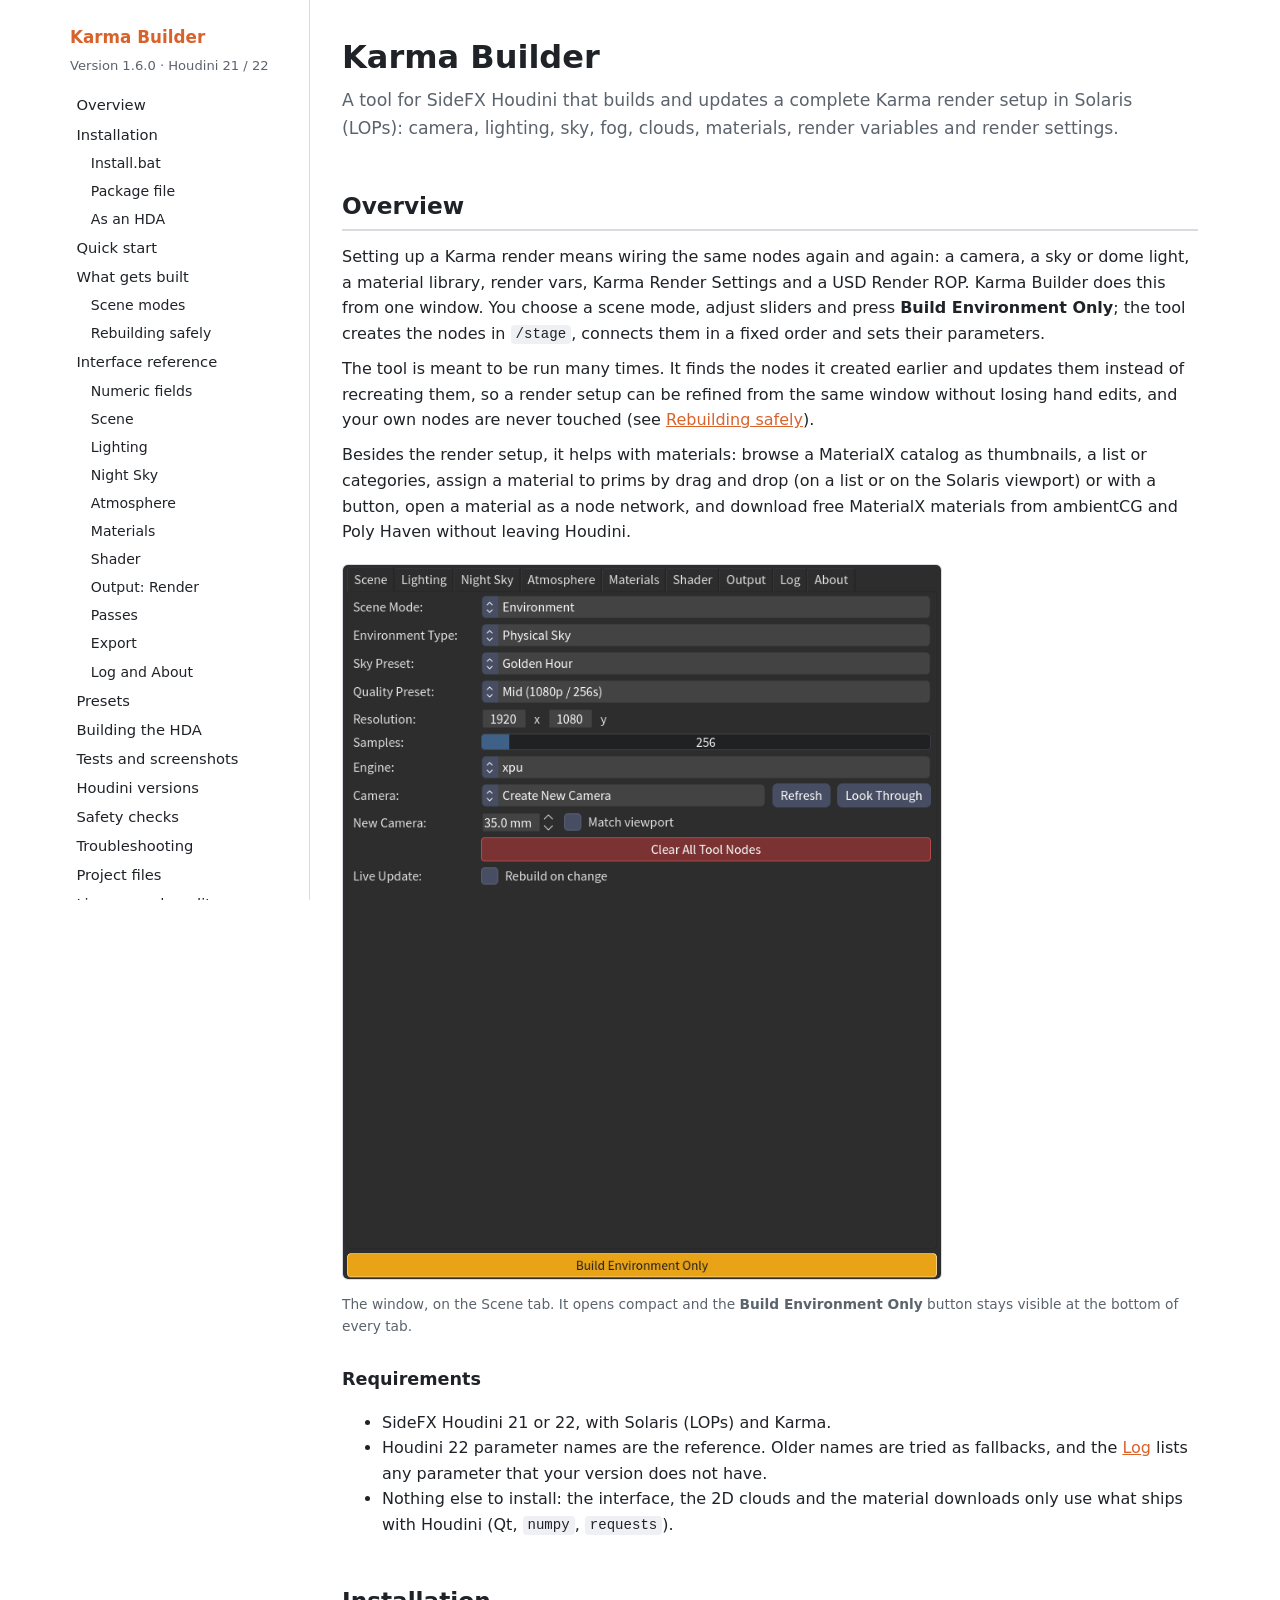
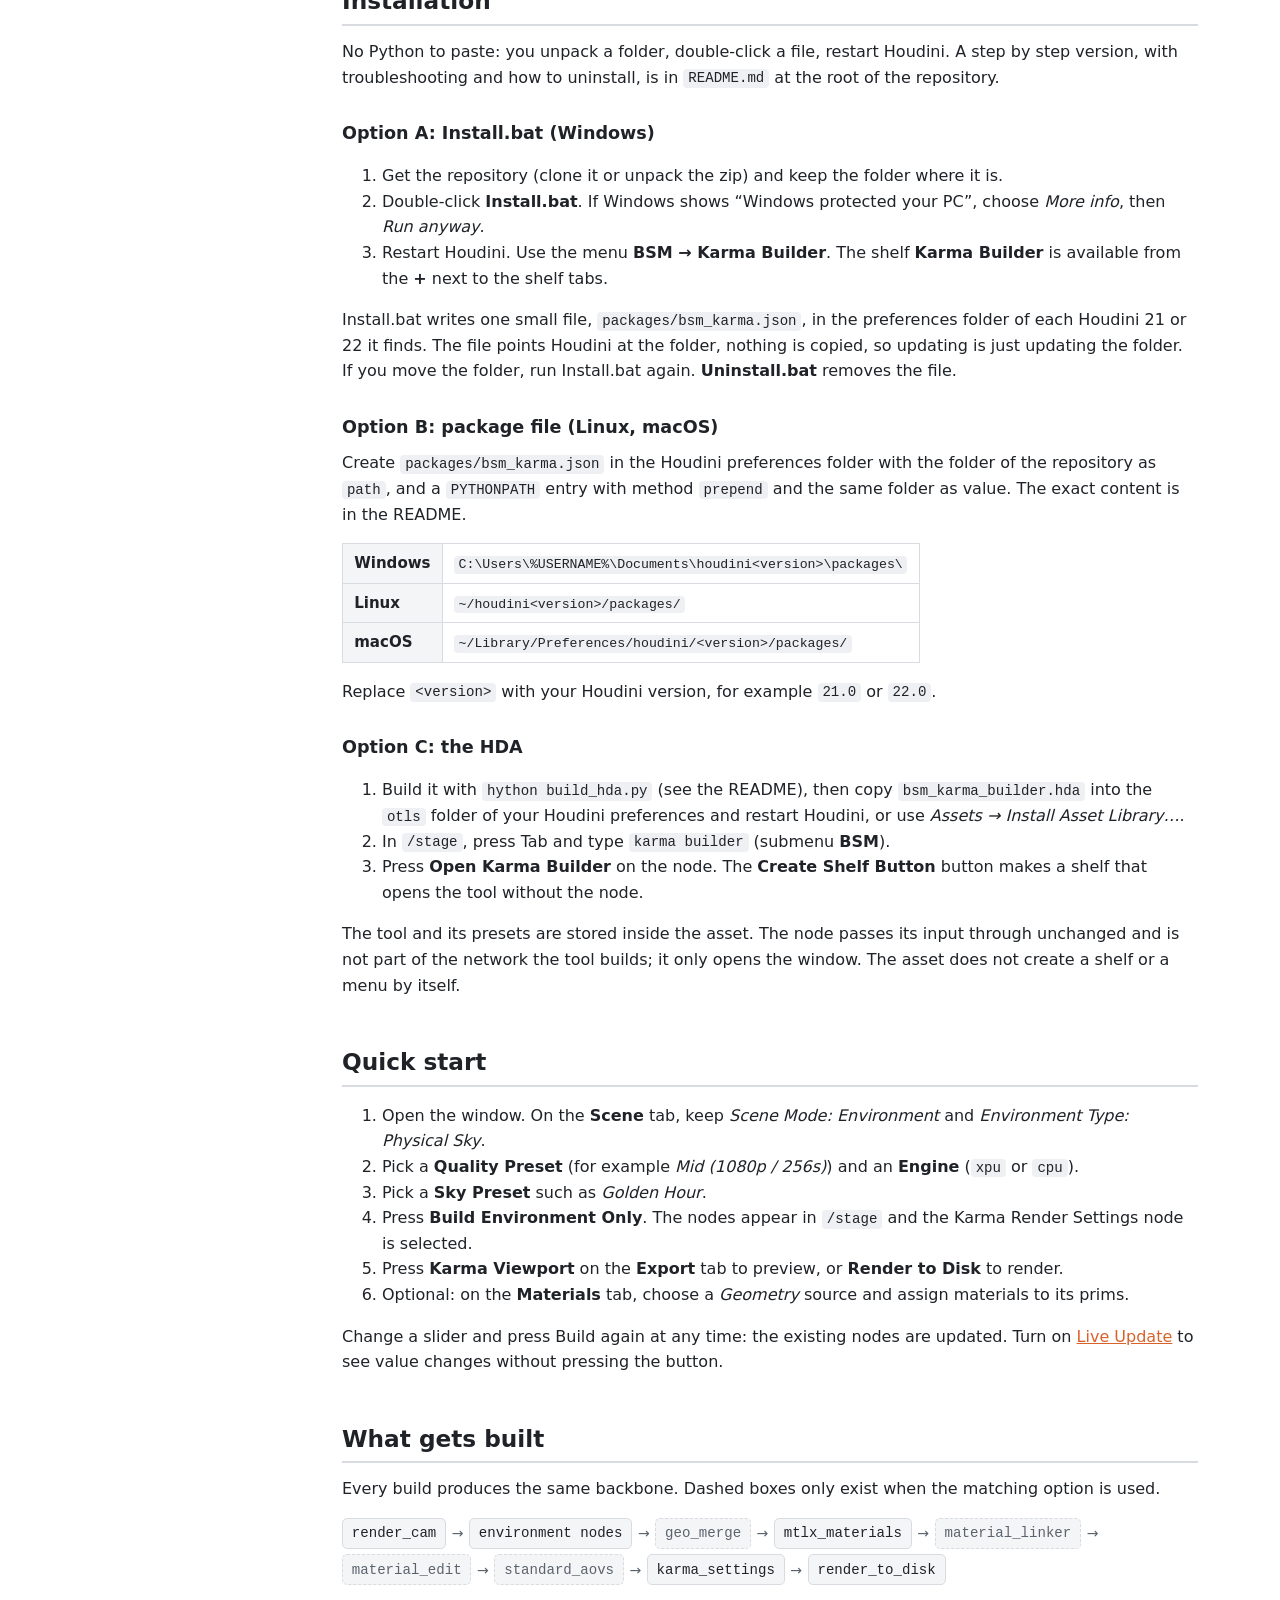
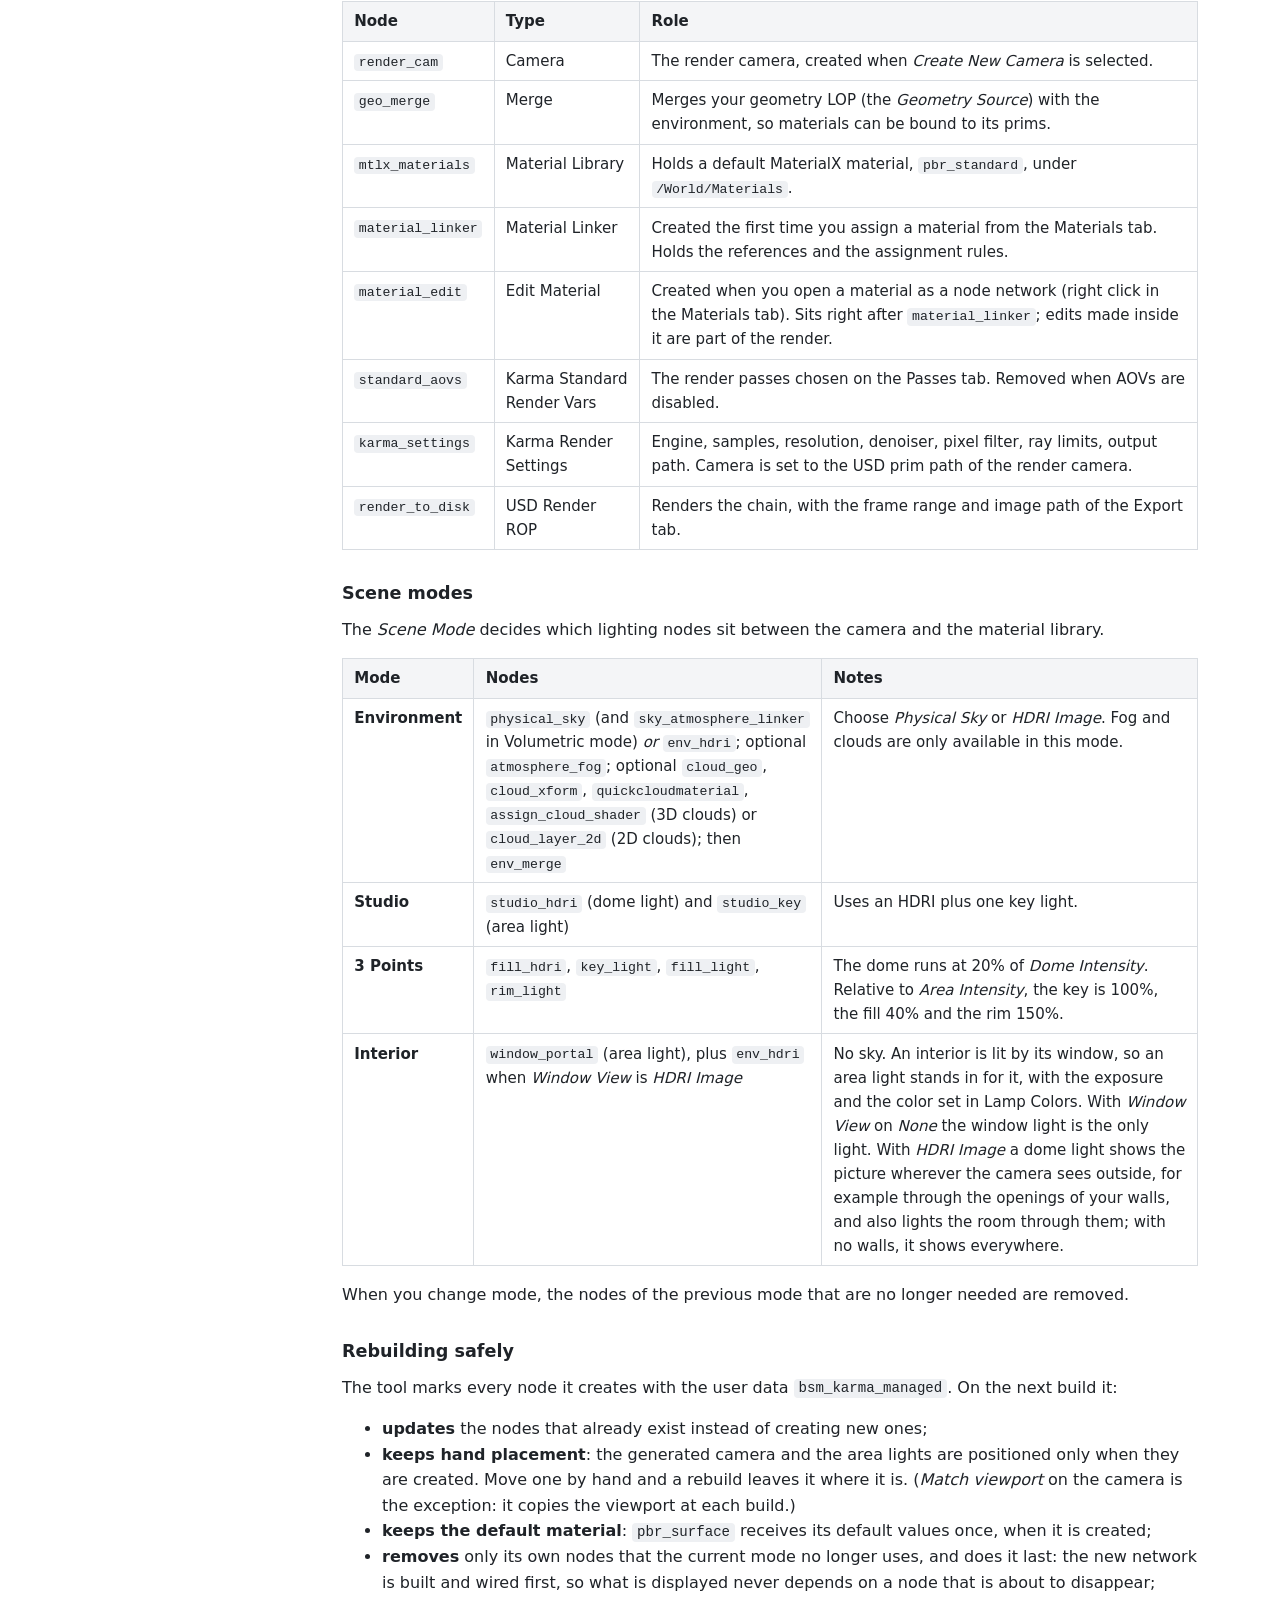
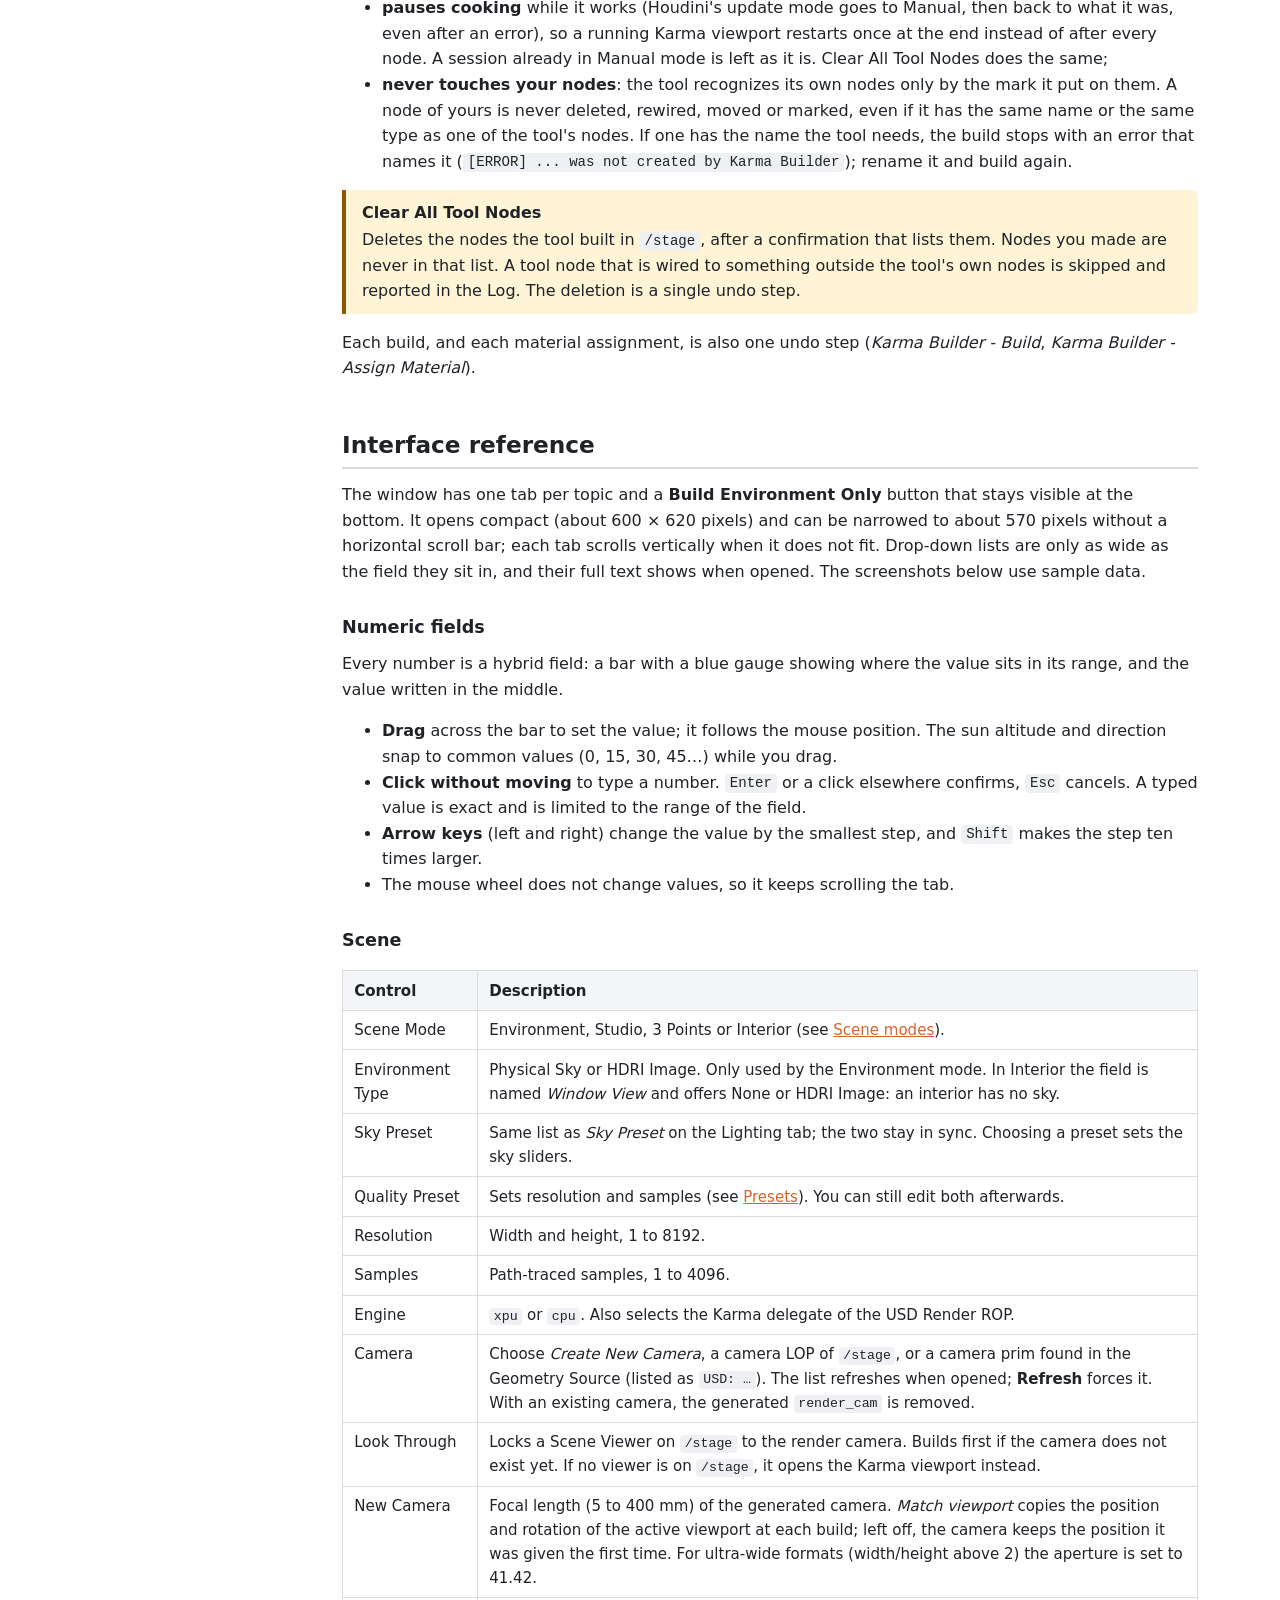
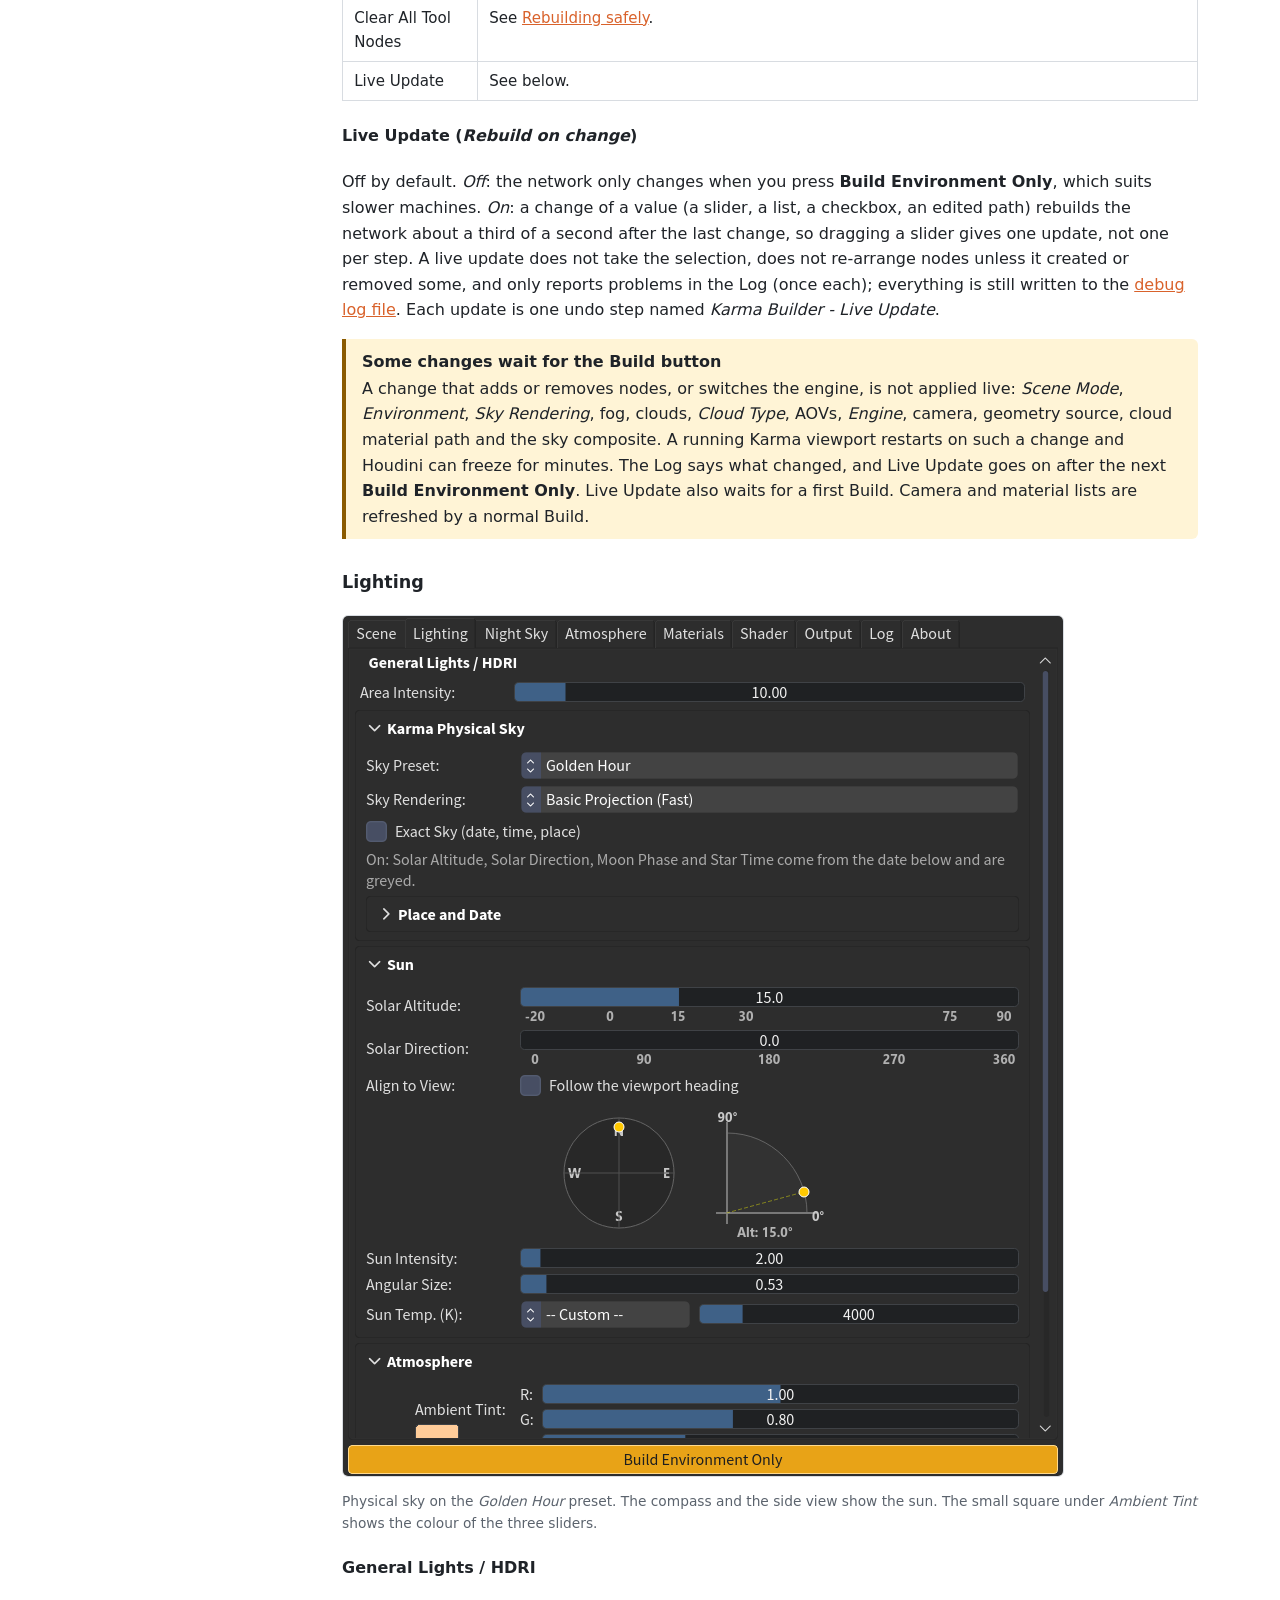
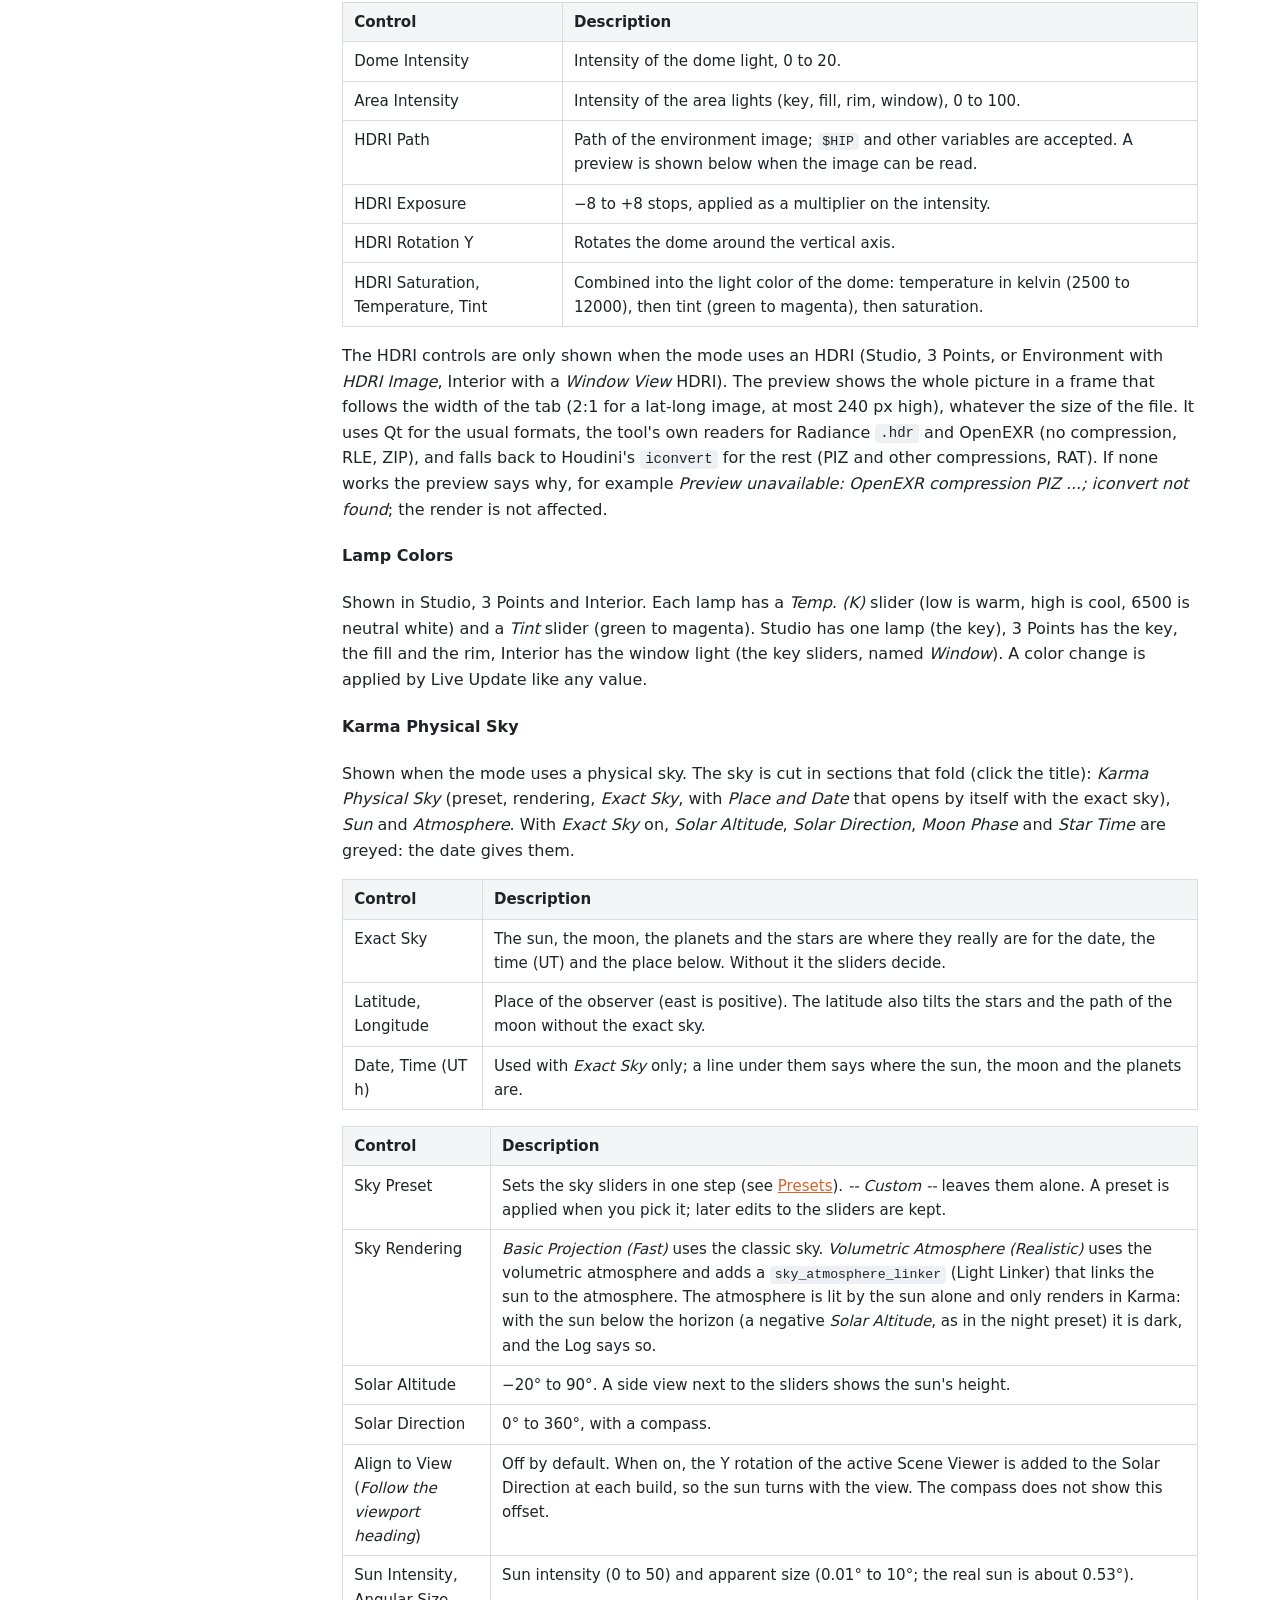
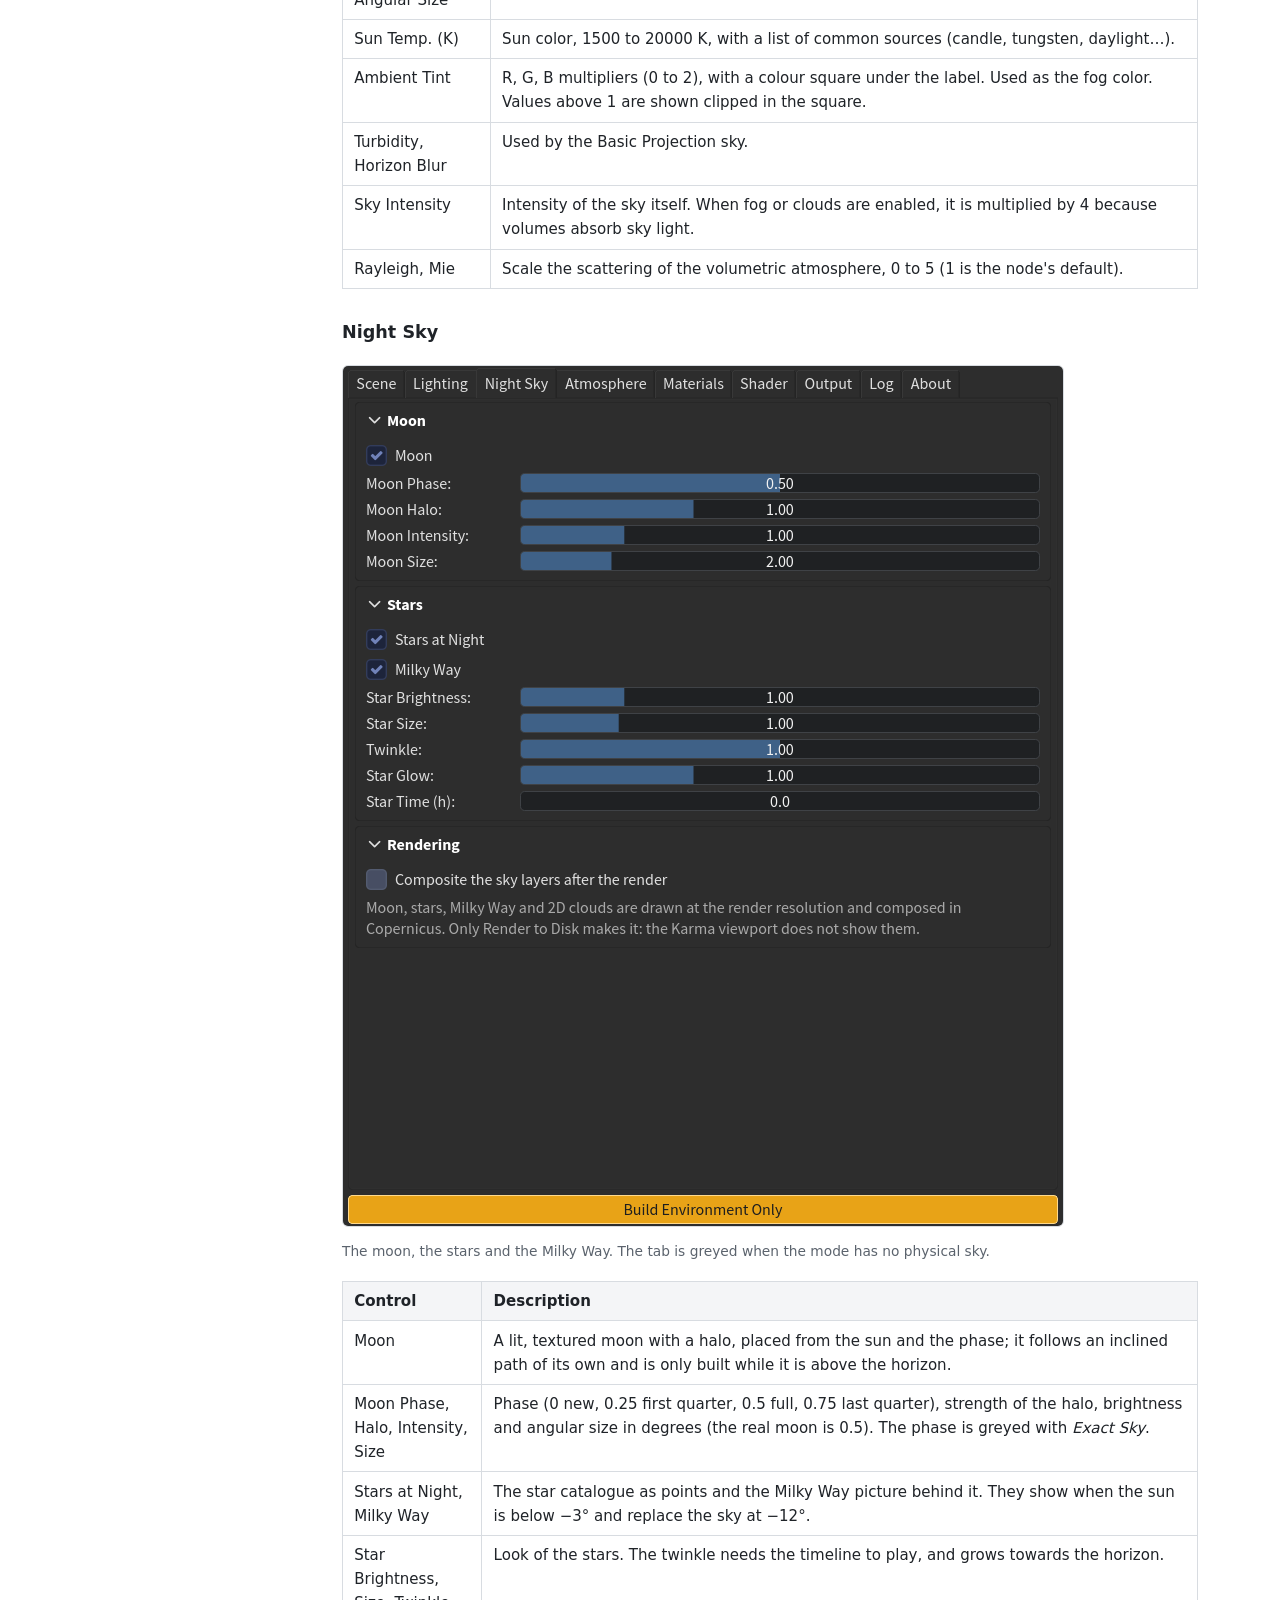
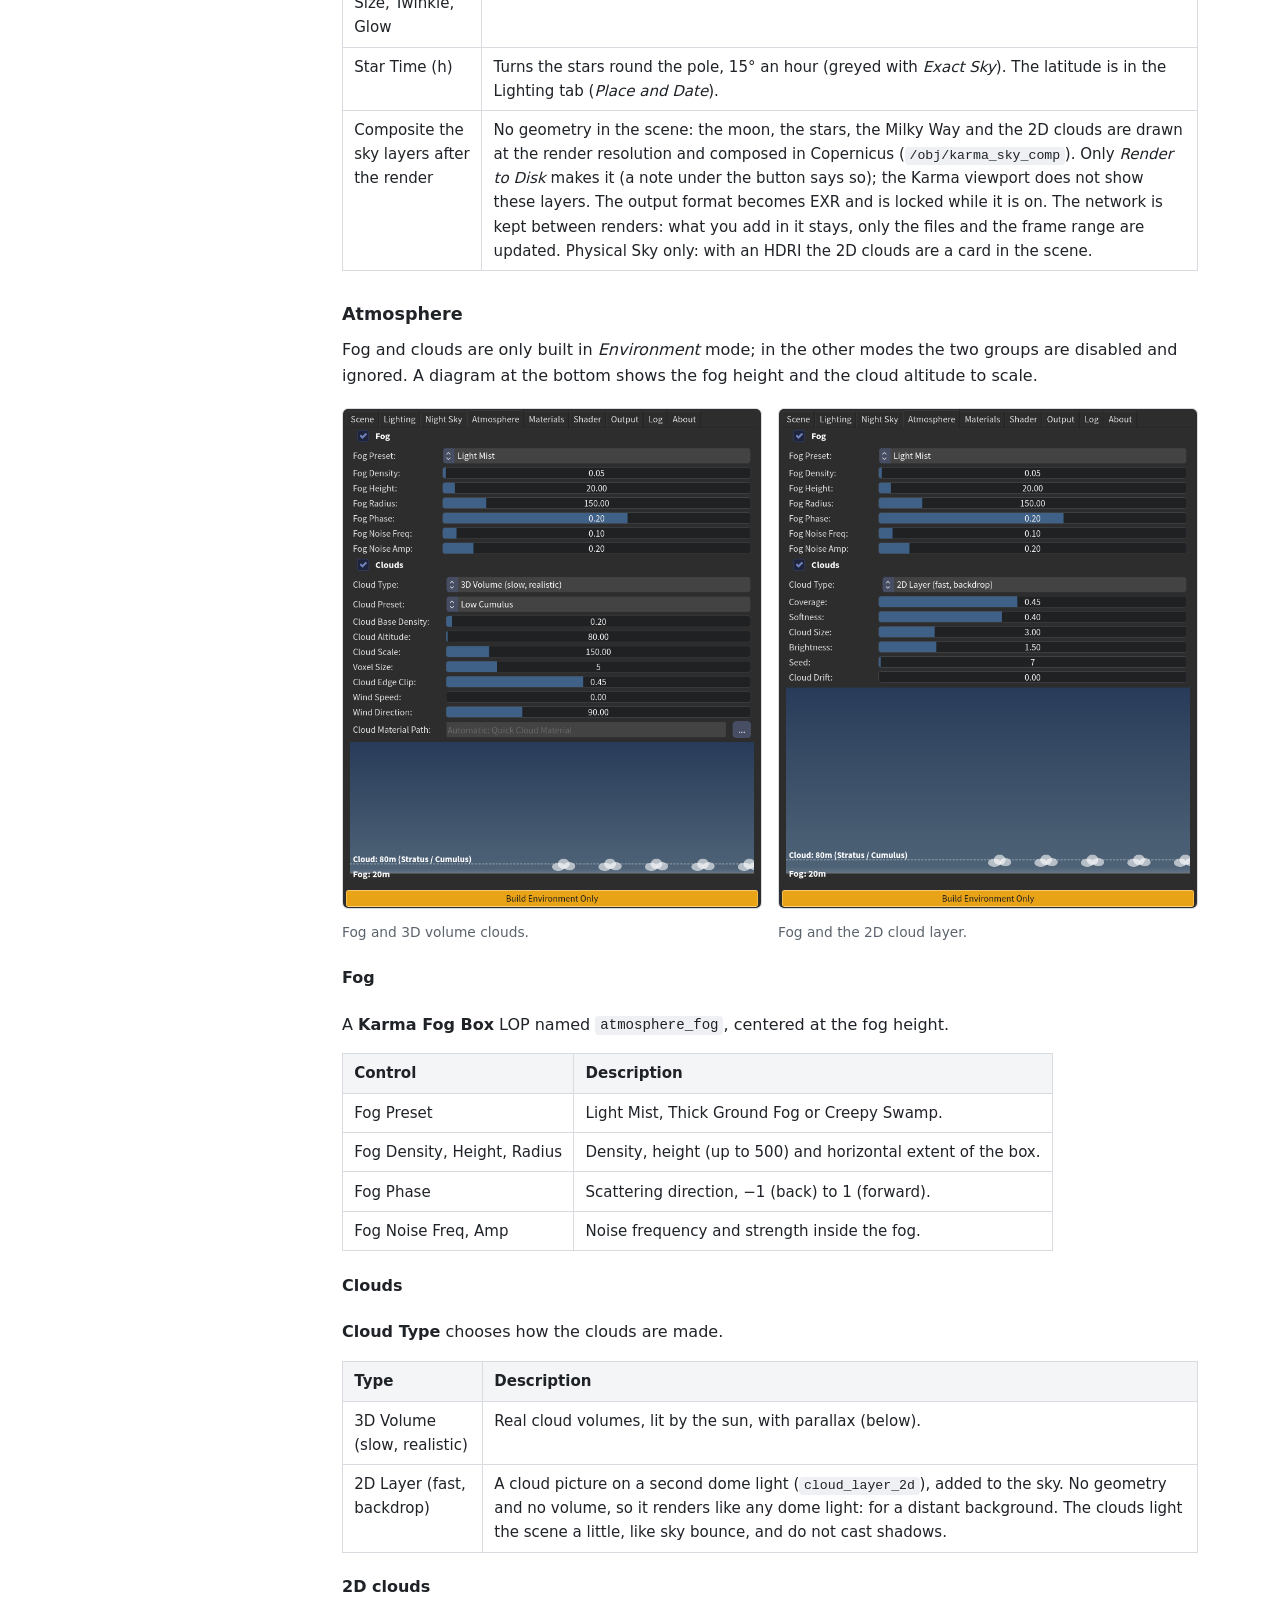
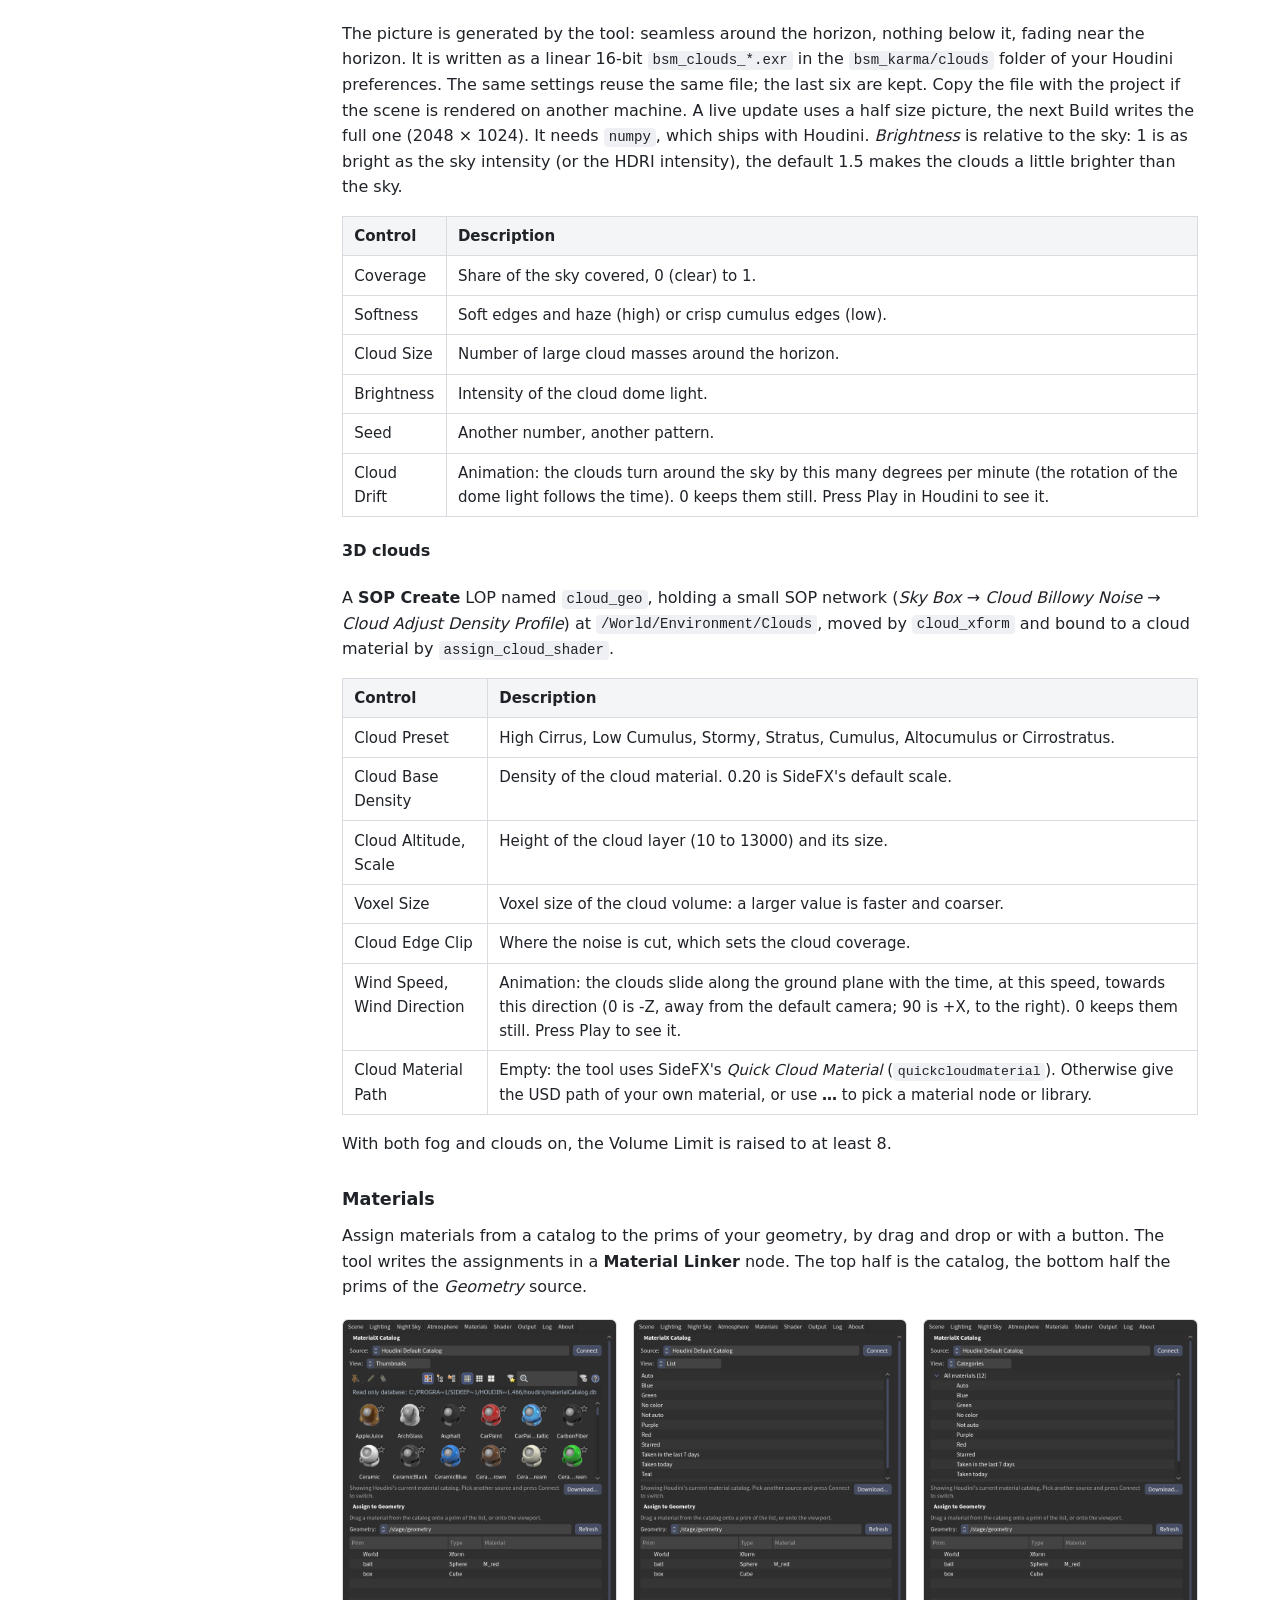
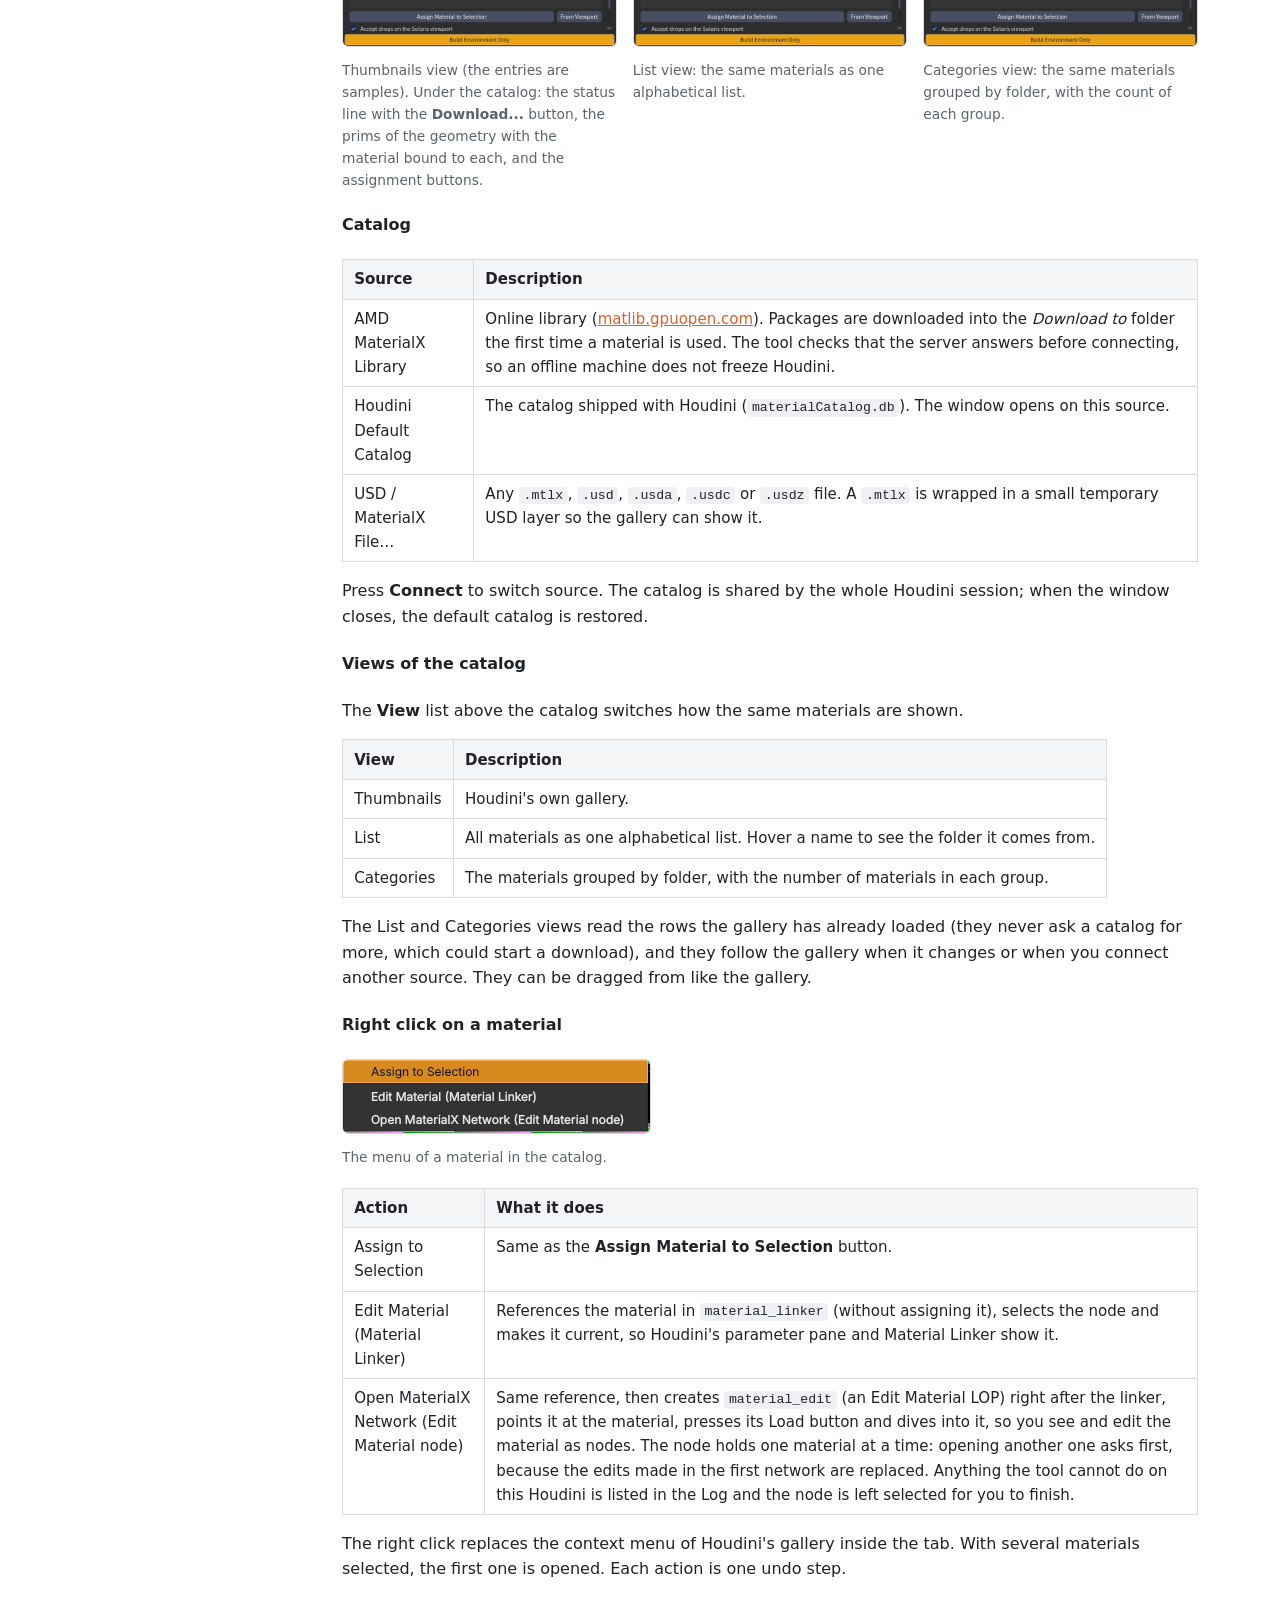
<file: docs/index.html>
<!doctype html>
<html lang="en">
<head>
<meta charset="utf-8">
<meta name="viewport" content="width=device-width, initial-scale=1">
<title>Karma Builder Documentation</title>
<style>
:root {
  --bg: #ffffff; --panel: #f4f5f7; --text: #1f2328; --muted: #5b636d; --line: #d8dce1;
  --accent: #d9622b; --accent-soft: #fbe9e0; --code-bg: #eef0f3; --warn: #8a5a00; --warn-bg: #fff4d6;
  --note-bg: #e6f0fb; --note: #1d4f91;
}
@media (prefers-color-scheme: dark) {
  :root {
    --bg: #1b1d20; --panel: #24272b; --text: #e3e6ea; --muted: #9aa3ad; --line: #353a40;
    --accent: #f08a54; --accent-soft: #3a2a20; --code-bg: #2b2f34; --warn: #f0c46a; --warn-bg: #3a2f17;
    --note-bg: #1f2c3d; --note: #8ab8f0;
  }
}
* { box-sizing: border-box; }
html { scroll-behavior: smooth; scroll-padding-top: 1rem; }
body {
  margin: 0; background: var(--bg); color: var(--text);
  font: 16px/1.6 system-ui, -apple-system, "Segoe UI", Roboto, sans-serif;
}
.layout { display: grid; grid-template-columns: 260px minmax(0, 1fr); max-width: 1180px; margin: 0 auto; }
nav {
  position: sticky; top: 0; align-self: start; height: 100vh; overflow-y: auto;
  padding: 1.5rem 1rem 2rem 1.25rem; border-right: 1px solid var(--line); font-size: .92rem;
}
nav .brand { font-weight: 700; font-size: 1.05rem; color: var(--accent); margin-bottom: .25rem; }
nav .ver { color: var(--muted); font-size: .82rem; margin-bottom: 1rem; }
nav ol, nav ul { list-style: none; margin: 0; padding: 0; }
nav li { margin: .15rem 0; }
nav ul { margin-left: .9rem; font-size: .88rem; }
nav a { color: var(--text); text-decoration: none; display: block; padding: .1rem .4rem; border-radius: 4px; }
nav a:hover { background: var(--accent-soft); color: var(--accent); }
main { padding: 2rem 2rem 4rem; min-width: 0; }
h1 { font-size: 2rem; margin: 0 0 .25rem; }
h2 { font-size: 1.45rem; margin: 2.8rem 0 .8rem; padding-bottom: .3rem; border-bottom: 2px solid var(--line); }
h3 { font-size: 1.1rem; margin: 1.8rem 0 .5rem; }
p { margin: .6rem 0; }
a { color: var(--accent); }
.lead { color: var(--muted); font-size: 1.08rem; margin-top: 0; }
code, kbd { font-family: ui-monospace, "Cascadia Code", Consolas, monospace; font-size: .88em; background: var(--code-bg); padding: .1em .35em; border-radius: 4px; }
pre { background: var(--code-bg); padding: .9rem 1rem; border-radius: 6px; overflow-x: auto; line-height: 1.45; }
pre code { background: none; padding: 0; font-size: .86rem; }
table { border-collapse: collapse; width: 100%; margin: 1rem 0; font-size: .94rem; display: block; overflow-x: auto; }
th, td { text-align: left; padding: .45rem .7rem; border: 1px solid var(--line); vertical-align: top; }
th { background: var(--panel); white-space: nowrap; }
.callout { border-left: 4px solid var(--note); background: var(--note-bg); padding: .6rem 1rem; border-radius: 0 6px 6px 0; margin: 1rem 0; }
.callout.warn { border-color: var(--warn); background: var(--warn-bg); }
.callout strong:first-child { display: block; margin-bottom: .1rem; }
figure { margin: 1.2rem 0; }
figure img { max-width: 100%; height: auto; border: 1px solid var(--line); border-radius: 6px; }
.shots { display: grid; grid-template-columns: repeat(auto-fit, minmax(250px, 1fr)); gap: 1rem; margin: 1.2rem 0; align-items: start; }
.shots figure { margin: 0; }
figcaption { color: var(--muted); font-size: .86rem; margin-top: .3rem; }
.chain { display: flex; flex-wrap: wrap; align-items: center; gap: .35rem; margin: 1rem 0; font-size: .88rem; }
.chain span { background: var(--panel); border: 1px solid var(--line); border-radius: 5px; padding: .2rem .55rem; font-family: ui-monospace, Consolas, monospace; }
.chain span.opt { border-style: dashed; color: var(--muted); }
.chain i { color: var(--muted); font-style: normal; }
footer { margin-top: 3rem; padding-top: 1rem; border-top: 1px solid var(--line); color: var(--muted); font-size: .88rem; }
@media (max-width: 860px) {
  .layout { display: block; }
  nav { position: static; height: auto; border-right: 0; border-bottom: 1px solid var(--line); }
  main { padding: 1.25rem 1rem 3rem; }
}
</style>
</head>
<body>
<div class="layout">
<nav aria-label="Table of contents">
  <div class="brand">Karma Builder</div>
  <div class="ver">Version 1.6.0 &middot; Houdini 21 / 22</div>
  <ol>
    <li><a href="#overview">Overview</a></li>
    <li><a href="#install">Installation</a>
      <ul><li><a href="#install-bat">Install.bat</a></li><li><a href="#install-package">Package file</a></li><li><a href="#install-hda">As an HDA</a></li></ul></li>
    <li><a href="#quickstart">Quick start</a></li>
    <li><a href="#network">What gets built</a>
      <ul><li><a href="#modes">Scene modes</a></li><li><a href="#incremental">Rebuilding safely</a></li></ul></li>
    <li><a href="#ui">Interface reference</a>
      <ul>
        <li><a href="#fields">Numeric fields</a></li>
        <li><a href="#tab-scene">Scene</a></li><li><a href="#tab-lighting">Lighting</a></li><li><a href="#tab-night">Night Sky</a></li>
        <li><a href="#tab-atmosphere">Atmosphere</a></li><li><a href="#tab-materials">Materials</a></li><li><a href="#tab-shader">Shader</a></li>
        <li><a href="#tab-render">Output: Render</a></li><li><a href="#tab-passes">Passes</a></li>
        <li><a href="#tab-export">Export</a></li><li><a href="#tab-log">Log and About</a></li>
      </ul></li>
    <li><a href="#presets">Presets</a></li>
    <li><a href="#build-hda">Building the HDA</a></li>
    <li><a href="#tests">Tests and screenshots</a></li>
    <li><a href="#compat">Houdini versions</a></li>
    <li><a href="#security">Safety checks</a></li>
    <li><a href="#troubleshooting">Troubleshooting</a></li>
    <li><a href="#files">Project files</a></li>
    <li><a href="#license">License and credits</a></li>
  </ol>
</nav>

<main>
<h1>Karma Builder</h1>
<p class="lead">A tool for SideFX Houdini that builds and updates a complete Karma render setup in Solaris (LOPs): camera, lighting, sky, fog, clouds, materials, render variables and render settings.</p>

<h2 id="overview">Overview</h2>
<p>Setting up a Karma render means wiring the same nodes again and again: a camera, a sky or dome light, a material library, render vars, Karma Render Settings and a USD Render ROP. Karma Builder does this from one window. You choose a scene mode, adjust sliders and press <strong>Build Environment Only</strong>; the tool creates the nodes in <code>/stage</code>, connects them in a fixed order and sets their parameters.</p>
<p>The tool is meant to be run many times. It finds the nodes it created earlier and updates them instead of recreating them, so a render setup can be refined from the same window without losing hand edits, and your own nodes are never touched (see <a href="#incremental">Rebuilding safely</a>).</p>
<p>Besides the render setup, it helps with materials: browse a MaterialX catalog as thumbnails, a list or categories, assign a material to prims by drag and drop (on a list or on the Solaris viewport) or with a button, open a material as a node network, and download free MaterialX materials from ambientCG and Poly Haven without leaving Houdini.</p>

<figure>
  <img src="screenshots/scene.png" alt="The Scene tab of the Karma Builder window" loading="lazy" width="600">
  <figcaption>The window, on the Scene tab. It opens compact and the <strong>Build Environment Only</strong> button stays visible at the bottom of every tab.</figcaption>
</figure>

<h3>Requirements</h3>
<ul>
  <li>SideFX Houdini 21 or 22, with Solaris (LOPs) and Karma.</li>
  <li>Houdini 22 parameter names are the reference. Older names are tried as fallbacks, and the <a href="#tab-log">Log</a> lists any parameter that your version does not have.</li>
  <li>Nothing else to install: the interface, the 2D clouds and the material downloads only use what ships with Houdini (Qt, <code>numpy</code>, <code>requests</code>).</li>
</ul>

<h2 id="install">Installation</h2>
<p>No Python to paste: you unpack a folder, double-click a file, restart Houdini. A step by step version, with troubleshooting and how to uninstall, is in <code>README.md</code> at the root of the repository.</p>
<h3 id="install-bat">Option A: Install.bat (Windows)</h3>
<ol>
  <li>Get the repository (clone it or unpack the zip) and keep the folder where it is.</li>
  <li>Double-click <strong>Install.bat</strong>. If Windows shows &ldquo;Windows protected your PC&rdquo;, choose <em>More info</em>, then <em>Run anyway</em>.</li>
  <li>Restart Houdini. Use the menu <strong>BSM &rarr; Karma Builder</strong>. The shelf <strong>Karma Builder</strong> is available from the <strong>+</strong> next to the shelf tabs.</li>
</ol>
<p>Install.bat writes one small file, <code>packages/bsm_karma.json</code>, in the preferences folder of each Houdini 21 or 22 it finds. The file points Houdini at the folder, nothing is copied, so updating is just updating the folder. If you move the folder, run Install.bat again. <strong>Uninstall.bat</strong> removes the file.</p>

<h3 id="install-package">Option B: package file (Linux, macOS)</h3>
<p>Create <code>packages/bsm_karma.json</code> in the Houdini preferences folder with the folder of the repository as <code>path</code>, and a <code>PYTHONPATH</code> entry with method <code>prepend</code> and the same folder as value. The exact content is in the README.</p>
<table>
  <tr><th>Windows</th><td><code>C:\Users\%USERNAME%\Documents\houdini&lt;version&gt;\packages\</code></td></tr>
  <tr><th>Linux</th><td><code>~/houdini&lt;version&gt;/packages/</code></td></tr>
  <tr><th>macOS</th><td><code>~/Library/Preferences/houdini/&lt;version&gt;/packages/</code></td></tr>
</table>
<p>Replace <code>&lt;version&gt;</code> with your Houdini version, for example <code>21.0</code> or <code>22.0</code>.</p>

<h3 id="install-hda">Option C: the HDA</h3>
<ol>
  <li>Build it with <code>hython build_hda.py</code> (see the README), then copy <code>bsm_karma_builder.hda</code> into the <code>otls</code> folder of your Houdini preferences and restart Houdini, or use <em>Assets &rarr; Install Asset Library&hellip;</em>.</li>
  <li>In <code>/stage</code>, press Tab and type <code>karma builder</code> (submenu <strong>BSM</strong>).</li>
  <li>Press <strong>Open Karma Builder</strong> on the node. The <strong>Create Shelf Button</strong> button makes a shelf that opens the tool without the node.</li>
</ol>
<p>The tool and its presets are stored inside the asset. The node passes its input through unchanged and is not part of the network the tool builds; it only opens the window. The asset does not create a shelf or a menu by itself.</p>

<h2 id="quickstart">Quick start</h2>
<ol>
  <li>Open the window. On the <strong>Scene</strong> tab, keep <em>Scene Mode: Environment</em> and <em>Environment Type: Physical Sky</em>.</li>
  <li>Pick a <strong>Quality Preset</strong> (for example <em>Mid (1080p / 256s)</em>) and an <strong>Engine</strong> (<code>xpu</code> or <code>cpu</code>).</li>
  <li>Pick a <strong>Sky Preset</strong> such as <em>Golden Hour</em>.</li>
  <li>Press <strong>Build Environment Only</strong>. The nodes appear in <code>/stage</code> and the Karma Render Settings node is selected.</li>
  <li>Press <strong>Karma Viewport</strong> on the <strong>Export</strong> tab to preview, or <strong>Render to Disk</strong> to render.</li>
  <li>Optional: on the <strong>Materials</strong> tab, choose a <em>Geometry</em> source and assign materials to its prims.</li>
</ol>
<p>Change a slider and press Build again at any time: the existing nodes are updated. Turn on <a href="#live-update">Live Update</a> to see value changes without pressing the button.</p>

<h2 id="network">What gets built</h2>
<p>Every build produces the same backbone. Dashed boxes only exist when the matching option is used.</p>
<div class="chain" role="img" aria-label="Node chain">
  <span>render_cam</span><i>&rarr;</i><span>environment nodes</span><i>&rarr;</i><span class="opt">geo_merge</span><i>&rarr;</i>
  <span>mtlx_materials</span><i>&rarr;</i><span class="opt">material_linker</span><i>&rarr;</i><span class="opt">material_edit</span><i>&rarr;</i><span class="opt">standard_aovs</span><i>&rarr;</i>
  <span>karma_settings</span><i>&rarr;</i><span>render_to_disk</span>
</div>
<table>
  <tr><th>Node</th><th>Type</th><th>Role</th></tr>
  <tr><td><code>render_cam</code></td><td>Camera</td><td>The render camera, created when <em>Create New Camera</em> is selected.</td></tr>
  <tr><td><code>geo_merge</code></td><td>Merge</td><td>Merges your geometry LOP (the <em>Geometry Source</em>) with the environment, so materials can be bound to its prims.</td></tr>
  <tr><td><code>mtlx_materials</code></td><td>Material Library</td><td>Holds a default MaterialX material, <code>pbr_standard</code>, under <code>/World/Materials</code>.</td></tr>
  <tr><td><code>material_linker</code></td><td>Material Linker</td><td>Created the first time you assign a material from the Materials tab. Holds the references and the assignment rules.</td></tr>
  <tr><td><code>material_edit</code></td><td>Edit Material</td><td>Created when you open a material as a node network (right click in the Materials tab). Sits right after <code>material_linker</code>; edits made inside it are part of the render.</td></tr>
  <tr><td><code>standard_aovs</code></td><td>Karma Standard Render Vars</td><td>The render passes chosen on the Passes tab. Removed when AOVs are disabled.</td></tr>
  <tr><td><code>karma_settings</code></td><td>Karma Render Settings</td><td>Engine, samples, resolution, denoiser, pixel filter, ray limits, output path. Camera is set to the USD prim path of the render camera.</td></tr>
  <tr><td><code>render_to_disk</code></td><td>USD Render ROP</td><td>Renders the chain, with the frame range and image path of the Export tab.</td></tr>
</table>

<h3 id="modes">Scene modes</h3>
<p>The <em>Scene Mode</em> decides which lighting nodes sit between the camera and the material library.</p>
<table>
  <tr><th>Mode</th><th>Nodes</th><th>Notes</th></tr>
  <tr><td><strong>Environment</strong></td>
    <td><code>physical_sky</code> (and <code>sky_atmosphere_linker</code> in Volumetric mode) <em>or</em> <code>env_hdri</code>; optional <code>atmosphere_fog</code>; optional <code>cloud_geo</code>, <code>cloud_xform</code>, <code>quickcloudmaterial</code>, <code>assign_cloud_shader</code> (3D clouds) or <code>cloud_layer_2d</code> (2D clouds); then <code>env_merge</code></td>
    <td>Choose <em>Physical Sky</em> or <em>HDRI Image</em>. Fog and clouds are only available in this mode.</td></tr>
  <tr><td><strong>Studio</strong></td>
    <td><code>studio_hdri</code> (dome light) and <code>studio_key</code> (area light)</td>
    <td>Uses an HDRI plus one key light.</td></tr>
  <tr><td><strong>3 Points</strong></td>
    <td><code>fill_hdri</code>, <code>key_light</code>, <code>fill_light</code>, <code>rim_light</code></td>
    <td>The dome runs at 20% of <em>Dome Intensity</em>. Relative to <em>Area Intensity</em>, the key is 100%, the fill 40% and the rim 150%.</td></tr>
  <tr><td><strong>Interior</strong></td>
    <td><code>window_portal</code> (area light), plus <code>env_hdri</code> when <em>Window View</em> is <em>HDRI Image</em></td>
    <td>No sky. An interior is lit by its window, so an area light stands in for it, with the exposure and the color set in Lamp Colors. With <em>Window View</em> on <em>None</em> the window light is the only light. With <em>HDRI Image</em> a dome light shows the picture wherever the camera sees outside, for example through the openings of your walls, and also lights the room through them; with no walls, it shows everywhere.</td></tr>
</table>
<p>When you change mode, the nodes of the previous mode that are no longer needed are removed.</p>

<h3 id="incremental">Rebuilding safely</h3>
<p>The tool marks every node it creates with the user data <code>bsm_karma_managed</code>. On the next build it:</p>
<ul>
  <li><strong>updates</strong> the nodes that already exist instead of creating new ones;</li>
  <li><strong>keeps hand placement</strong>: the generated camera and the area lights are positioned only when they are created. Move one by hand and a rebuild leaves it where it is. (<em>Match viewport</em> on the camera is the exception: it copies the viewport at each build.)</li>
  <li><strong>keeps the default material</strong>: <code>pbr_surface</code> receives its default values once, when it is created;</li>
  <li><strong>removes</strong> only its own nodes that the current mode no longer uses, and does it last: the new network is built and wired first, so what is displayed never depends on a node that is about to disappear;</li>
  <li><strong>pauses cooking</strong> while it works (Houdini's update mode goes to Manual, then back to what it was, even after an error), so a running Karma viewport restarts once at the end instead of after every node. A session already in Manual mode is left as it is. Clear All Tool Nodes does the same;</li>
  <li><strong>never touches your nodes</strong>: the tool recognizes its own nodes only by the mark it put on them. A node of yours is never deleted, rewired, moved or marked, even if it has the same name or the same type as one of the tool's nodes. If one has the name the tool needs, the build stops with an error that names it (<code>[ERROR] ... was not created by Karma Builder</code>); rename it and build again.</li>
</ul>
<div class="callout warn"><strong>Clear All Tool Nodes</strong>Deletes the nodes the tool built in <code>/stage</code>, after a confirmation that lists them. Nodes you made are never in that list. A tool node that is wired to something outside the tool's own nodes is skipped and reported in the Log. The deletion is a single undo step.</div>
<p>Each build, and each material assignment, is also one undo step (<em>Karma Builder - Build</em>, <em>Karma Builder - Assign Material</em>).</p>

<h2 id="ui">Interface reference</h2>
<p>The window has one tab per topic and a <strong>Build Environment Only</strong> button that stays visible at the bottom. It opens compact (about 600 &times; 620 pixels) and can be narrowed to about 570 pixels without a horizontal scroll bar; each tab scrolls vertically when it does not fit. Drop-down lists are only as wide as the field they sit in, and their full text shows when opened. The screenshots below use sample data.</p>
<h3 id="fields">Numeric fields</h3>
<p>Every number is a hybrid field: a bar with a blue gauge showing where the value sits in its range, and the value written in the middle.</p>
<ul>
  <li><strong>Drag</strong> across the bar to set the value; it follows the mouse position. The sun altitude and direction snap to common values (0, 15, 30, 45&hellip;) while you drag.</li>
  <li><strong>Click without moving</strong> to type a number. <kbd>Enter</kbd> or a click elsewhere confirms, <kbd>Esc</kbd> cancels. A typed value is exact and is limited to the range of the field.</li>
  <li><strong>Arrow keys</strong> (left and right) change the value by the smallest step, and <kbd>Shift</kbd> makes the step ten times larger.</li>
  <li>The mouse wheel does not change values, so it keeps scrolling the tab.</li>
</ul>

<h3 id="tab-scene">Scene</h3>
<table>
  <tr><th>Control</th><th>Description</th></tr>
  <tr><td>Scene Mode</td><td>Environment, Studio, 3 Points or Interior (see <a href="#modes">Scene modes</a>).</td></tr>
  <tr><td>Environment Type</td><td>Physical Sky or HDRI Image. Only used by the Environment mode. In Interior the field is named <em>Window View</em> and offers None or HDRI Image: an interior has no sky.</td></tr>
  <tr><td>Sky Preset</td><td>Same list as <em>Sky Preset</em> on the Lighting tab; the two stay in sync. Choosing a preset sets the sky sliders.</td></tr>
  <tr><td>Quality Preset</td><td>Sets resolution and samples (see <a href="#presets">Presets</a>). You can still edit both afterwards.</td></tr>
  <tr><td>Resolution</td><td>Width and height, 1 to 8192.</td></tr>
  <tr><td>Samples</td><td>Path-traced samples, 1 to 4096.</td></tr>
  <tr><td>Engine</td><td><code>xpu</code> or <code>cpu</code>. Also selects the Karma delegate of the USD Render ROP.</td></tr>
  <tr><td>Camera</td><td>Choose <em>Create New Camera</em>, a camera LOP of <code>/stage</code>, or a camera prim found in the Geometry Source (listed as <code>USD: &hellip;</code>). The list refreshes when opened; <strong>Refresh</strong> forces it. With an existing camera, the generated <code>render_cam</code> is removed.</td></tr>
  <tr><td>Look Through</td><td>Locks a Scene Viewer on <code>/stage</code> to the render camera. Builds first if the camera does not exist yet. If no viewer is on <code>/stage</code>, it opens the Karma viewport instead.</td></tr>
  <tr><td>New Camera</td><td>Focal length (5 to 400 mm) of the generated camera. <em>Match viewport</em> copies the position and rotation of the active viewport at each build; left off, the camera keeps the position it was given the first time. For ultra-wide formats (width/height above 2) the aperture is set to 41.42.</td></tr>
  <tr><td>Clear All Tool Nodes</td><td>See <a href="#incremental">Rebuilding safely</a>.</td></tr>
  <tr><td>Live Update</td><td>See below.</td></tr>
</table>
<h4 id="live-update">Live Update (<em>Rebuild on change</em>)</h4>
<p>Off by default. <em>Off</em>: the network only changes when you press <strong>Build Environment Only</strong>, which suits slower machines. <em>On</em>: a change of a value (a slider, a list, a checkbox, an edited path) rebuilds the network about a third of a second after the last change, so dragging a slider gives one update, not one per step. A live update does not take the selection, does not re-arrange nodes unless it created or removed some, and only reports problems in the Log (once each); everything is still written to the <a href="#debug-log">debug log file</a>. Each update is one undo step named <em>Karma Builder - Live Update</em>.</p>
<div class="callout warn"><strong>Some changes wait for the Build button</strong>A change that adds or removes nodes, or switches the engine, is not applied live: <em>Scene Mode</em>, <em>Environment</em>, <em>Sky Rendering</em>, fog, clouds, <em>Cloud Type</em>, AOVs, <em>Engine</em>, camera, geometry source, cloud material path and the sky composite. A running Karma viewport restarts on such a change and Houdini can freeze for minutes. The Log says what changed, and Live Update goes on after the next <strong>Build Environment Only</strong>. Live Update also waits for a first Build. Camera and material lists are refreshed by a normal Build.</div>

<h3 id="tab-lighting">Lighting</h3>
<div class="shots">
  <figure><img src="screenshots/lighting.png" alt="The Lighting tab with the Karma Physical Sky controls" loading="lazy"><figcaption>Physical sky on the <em>Golden Hour</em> preset. The compass and the side view show the sun. The small square under <em>Ambient Tint</em> shows the colour of the three sliders.</figcaption></figure>
</div>
<h4>General Lights / HDRI</h4>
<table>
  <tr><th>Control</th><th>Description</th></tr>
  <tr><td>Dome Intensity</td><td>Intensity of the dome light, 0 to 20.</td></tr>
  <tr><td>Area Intensity</td><td>Intensity of the area lights (key, fill, rim, window), 0 to 100.</td></tr>
  <tr><td>HDRI Path</td><td>Path of the environment image; <code>$HIP</code> and other variables are accepted. A preview is shown below when the image can be read.</td></tr>
  <tr><td>HDRI Exposure</td><td>&minus;8 to +8 stops, applied as a multiplier on the intensity.</td></tr>
  <tr><td>HDRI Rotation Y</td><td>Rotates the dome around the vertical axis.</td></tr>
  <tr><td>HDRI Saturation, Temperature, Tint</td><td>Combined into the light color of the dome: temperature in kelvin (2500 to 12000), then tint (green to magenta), then saturation.</td></tr>
</table>
<p>The HDRI controls are only shown when the mode uses an HDRI (Studio, 3 Points, or Environment with <em>HDRI Image</em>, Interior with a <em>Window View</em> HDRI). The preview shows the whole picture in a frame that follows the width of the tab (2:1 for a lat-long image, at most 240 px high), whatever the size of the file. It uses Qt for the usual formats, the tool's own readers for Radiance <code>.hdr</code> and OpenEXR (no compression, RLE, ZIP), and falls back to Houdini's <code>iconvert</code> for the rest (PIZ and other compressions, RAT). If none works the preview says why, for example <em>Preview unavailable: OpenEXR compression PIZ ...; iconvert not found</em>; the render is not affected.</p>

<h4>Lamp Colors</h4>
<p>Shown in Studio, 3 Points and Interior. Each lamp has a <em>Temp. (K)</em> slider (low is warm, high is cool, 6500 is neutral white) and a <em>Tint</em> slider (green to magenta). Studio has one lamp (the key), 3 Points has the key, the fill and the rim, Interior has the window light (the key sliders, named <em>Window</em>). A color change is applied by Live Update like any value.</p>
<h4>Karma Physical Sky</h4>
<p>Shown when the mode uses a physical sky. The sky is cut in sections that fold (click the title): <em>Karma Physical Sky</em> (preset, rendering, <em>Exact Sky</em>, with <em>Place and Date</em> that opens by itself with the exact sky), <em>Sun</em> and <em>Atmosphere</em>. With <em>Exact Sky</em> on, <em>Solar Altitude</em>, <em>Solar Direction</em>, <em>Moon Phase</em> and <em>Star Time</em> are greyed: the date gives them.</p>
<table>
  <tr><th>Control</th><th>Description</th></tr>
  <tr><td>Exact Sky</td><td>The sun, the moon, the planets and the stars are where they really are for the date, the time (UT) and the place below. Without it the sliders decide.</td></tr>
  <tr><td>Latitude, Longitude</td><td>Place of the observer (east is positive). The latitude also tilts the stars and the path of the moon without the exact sky.</td></tr>
  <tr><td>Date, Time (UT h)</td><td>Used with <em>Exact Sky</em> only; a line under them says where the sun, the moon and the planets are.</td></tr>
</table>
<table>
  <tr><th>Control</th><th>Description</th></tr>
  <tr><td>Sky Preset</td><td>Sets the sky sliders in one step (see <a href="#presets">Presets</a>). <em>-- Custom --</em> leaves them alone. A preset is applied when you pick it; later edits to the sliders are kept.</td></tr>
  <tr><td>Sky Rendering</td><td><em>Basic Projection (Fast)</em> uses the classic sky. <em>Volumetric Atmosphere (Realistic)</em> uses the volumetric atmosphere and adds a <code>sky_atmosphere_linker</code> (Light Linker) that links the sun to the atmosphere. The atmosphere is lit by the sun alone and only renders in Karma: with the sun below the horizon (a negative <em>Solar Altitude</em>, as in the night preset) it is dark, and the Log says so.</td></tr>
  <tr><td>Solar Altitude</td><td>&minus;20&deg; to 90&deg;. A side view next to the sliders shows the sun's height.</td></tr>
  <tr><td>Solar Direction</td><td>0&deg; to 360&deg;, with a compass.</td></tr>
  <tr><td>Align to View (<em>Follow the viewport heading</em>)</td><td>Off by default. When on, the Y rotation of the active Scene Viewer is added to the Solar Direction at each build, so the sun turns with the view. The compass does not show this offset.</td></tr>
  <tr><td>Sun Intensity, Angular Size</td><td>Sun intensity (0 to 50) and apparent size (0.01&deg; to 10&deg;; the real sun is about 0.53&deg;).</td></tr>
  <tr><td>Sun Temp. (K)</td><td>Sun color, 1500 to 20000 K, with a list of common sources (candle, tungsten, daylight&hellip;).</td></tr>
  <tr><td>Ambient Tint</td><td>R, G, B multipliers (0 to 2), with a colour square under the label. Used as the fog color. Values above 1 are shown clipped in the square.</td></tr>
  <tr><td>Turbidity, Horizon Blur</td><td>Used by the Basic Projection sky.</td></tr>
  <tr><td>Sky Intensity</td><td>Intensity of the sky itself. When fog or clouds are enabled, it is multiplied by 4 because volumes absorb sky light.</td></tr>
  <tr><td>Rayleigh, Mie</td><td>Scale the scattering of the volumetric atmosphere, 0 to 5 (1 is the node's default).</td></tr>
</table>

<h3 id="tab-night">Night Sky</h3>
<div class="shots">
  <figure><img src="screenshots/night_sky.png" alt="The Night Sky tab with the moon, the stars and the rendering option" loading="lazy"><figcaption>The moon, the stars and the Milky Way. The tab is greyed when the mode has no physical sky.</figcaption></figure>
</div>
<table>
  <tr><th>Control</th><th>Description</th></tr>
  <tr><td>Moon</td><td>A lit, textured moon with a halo, placed from the sun and the phase; it follows an inclined path of its own and is only built while it is above the horizon.</td></tr>
  <tr><td>Moon Phase, Halo, Intensity, Size</td><td>Phase (0 new, 0.25 first quarter, 0.5 full, 0.75 last quarter), strength of the halo, brightness and angular size in degrees (the real moon is 0.5). The phase is greyed with <em>Exact Sky</em>.</td></tr>
  <tr><td>Stars at Night, Milky Way</td><td>The star catalogue as points and the Milky Way picture behind it. They show when the sun is below &minus;3&deg; and replace the sky at &minus;12&deg;.</td></tr>
  <tr><td>Star Brightness, Size, Twinkle, Glow</td><td>Look of the stars. The twinkle needs the timeline to play, and grows towards the horizon.</td></tr>
  <tr><td>Star Time (h)</td><td>Turns the stars round the pole, 15&deg; an hour (greyed with <em>Exact Sky</em>). The latitude is in the Lighting tab (<em>Place and Date</em>).</td></tr>
  <tr><td>Composite the sky layers after the render</td><td>No geometry in the scene: the moon, the stars, the Milky Way and the 2D clouds are drawn at the render resolution and composed in Copernicus (<code>/obj/karma_sky_comp</code>). Only <em>Render to Disk</em> makes it (a note under the button says so); the Karma viewport does not show these layers. The output format becomes EXR and is locked while it is on. The network is kept between renders: what you add in it stays, only the files and the frame range are updated. Physical Sky only: with an HDRI the 2D clouds are a card in the scene.</td></tr>
</table>

<h3 id="tab-atmosphere">Atmosphere</h3>
<p>Fog and clouds are only built in <em>Environment</em> mode; in the other modes the two groups are disabled and ignored. A diagram at the bottom shows the fog height and the cloud altitude to scale.</p>
<div class="shots">
  <figure><img src="screenshots/atmosphere_3d_clouds.png" alt="The Atmosphere tab with 3D volume clouds" loading="lazy"><figcaption>Fog and 3D volume clouds.</figcaption></figure>
  <figure><img src="screenshots/atmosphere_2d_clouds.png" alt="The Atmosphere tab with the 2D cloud layer" loading="lazy"><figcaption>Fog and the 2D cloud layer.</figcaption></figure>
</div>
<h4>Fog</h4>
<p>A <strong>Karma Fog Box</strong> LOP named <code>atmosphere_fog</code>, centered at the fog height.</p>
<table>
  <tr><th>Control</th><th>Description</th></tr>
  <tr><td>Fog Preset</td><td>Light Mist, Thick Ground Fog or Creepy Swamp.</td></tr>
  <tr><td>Fog Density, Height, Radius</td><td>Density, height (up to 500) and horizontal extent of the box.</td></tr>
  <tr><td>Fog Phase</td><td>Scattering direction, &minus;1 (back) to 1 (forward).</td></tr>
  <tr><td>Fog Noise Freq, Amp</td><td>Noise frequency and strength inside the fog.</td></tr>
</table>
<h4>Clouds</h4>
<p><strong>Cloud Type</strong> chooses how the clouds are made.</p>
<table>
  <tr><th>Type</th><th>Description</th></tr>
  <tr><td>3D Volume (slow, realistic)</td><td>Real cloud volumes, lit by the sun, with parallax (below).</td></tr>
  <tr><td>2D Layer (fast, backdrop)</td><td>A cloud picture on a second dome light (<code>cloud_layer_2d</code>), added to the sky. No geometry and no volume, so it renders like any dome light: for a distant background. The clouds light the scene a little, like sky bounce, and do not cast shadows.</td></tr>
</table>
<h4>2D clouds</h4>
<p>The picture is generated by the tool: seamless around the horizon, nothing below it, fading near the horizon. It is written as a linear 16-bit <code>bsm_clouds_*.exr</code> in the <code>bsm_karma/clouds</code> folder of your Houdini preferences. The same settings reuse the same file; the last six are kept. Copy the file with the project if the scene is rendered on another machine. A live update uses a half size picture, the next Build writes the full one (2048 &times; 1024). It needs <code>numpy</code>, which ships with Houdini. <em>Brightness</em> is relative to the sky: 1 is as bright as the sky intensity (or the HDRI intensity), the default 1.5 makes the clouds a little brighter than the sky.</p>
<table>
  <tr><th>Control</th><th>Description</th></tr>
  <tr><td>Coverage</td><td>Share of the sky covered, 0 (clear) to 1.</td></tr>
  <tr><td>Softness</td><td>Soft edges and haze (high) or crisp cumulus edges (low).</td></tr>
  <tr><td>Cloud Size</td><td>Number of large cloud masses around the horizon.</td></tr>
  <tr><td>Brightness</td><td>Intensity of the cloud dome light.</td></tr>
  <tr><td>Seed</td><td>Another number, another pattern.</td></tr>
  <tr><td>Cloud Drift</td><td>Animation: the clouds turn around the sky by this many degrees per minute (the rotation of the dome light follows the time). 0 keeps them still. Press Play in Houdini to see it.</td></tr>
</table>
<h4>3D clouds</h4>
<p>A <strong>SOP Create</strong> LOP named <code>cloud_geo</code>, holding a small SOP network (<em>Sky Box</em> &rarr; <em>Cloud Billowy Noise</em> &rarr; <em>Cloud Adjust Density Profile</em>) at <code>/World/Environment/Clouds</code>, moved by <code>cloud_xform</code> and bound to a cloud material by <code>assign_cloud_shader</code>.</p>
<table>
  <tr><th>Control</th><th>Description</th></tr>
  <tr><td>Cloud Preset</td><td>High Cirrus, Low Cumulus, Stormy, Stratus, Cumulus, Altocumulus or Cirrostratus.</td></tr>
  <tr><td>Cloud Base Density</td><td>Density of the cloud material. 0.20 is SideFX's default scale.</td></tr>
  <tr><td>Cloud Altitude, Scale</td><td>Height of the cloud layer (10 to 13000) and its size.</td></tr>
  <tr><td>Voxel Size</td><td>Voxel size of the cloud volume: a larger value is faster and coarser.</td></tr>
  <tr><td>Cloud Edge Clip</td><td>Where the noise is cut, which sets the cloud coverage.</td></tr>
  <tr><td>Wind Speed, Wind Direction</td><td>Animation: the clouds slide along the ground plane with the time, at this speed, towards this direction (0 is -Z, away from the default camera; 90 is +X, to the right). 0 keeps them still. Press Play to see it.</td></tr>
  <tr><td>Cloud Material Path</td><td>Empty: the tool uses SideFX's <em>Quick Cloud Material</em> (<code>quickcloudmaterial</code>). Otherwise give the USD path of your own material, or use <strong>&hellip;</strong> to pick a material node or library.</td></tr>
</table>
<p>With both fog and clouds on, the Volume Limit is raised to at least 8.</p>

<h3 id="tab-materials">Materials</h3>
<p>Assign materials from a catalog to the prims of your geometry, by drag and drop or with a button. The tool writes the assignments in a <strong>Material Linker</strong> node. The top half is the catalog, the bottom half the prims of the <em>Geometry</em> source.</p>
<div class="shots">
  <figure><img src="screenshots/materials.png" alt="The Materials tab, catalog as thumbnails" loading="lazy"><figcaption>Thumbnails view (the entries are samples). Under the catalog: the status line with the <strong>Download...</strong> button, the prims of the geometry with the material bound to each, and the assignment buttons.</figcaption></figure>
  <figure><img src="screenshots/materials_list.png" alt="The Materials tab, catalog as a list" loading="lazy"><figcaption>List view: the same materials as one alphabetical list.</figcaption></figure>
  <figure><img src="screenshots/materials_categories.png" alt="The Materials tab, catalog by categories" loading="lazy"><figcaption>Categories view: the same materials grouped by folder, with the count of each group.</figcaption></figure>
</div>

<h4>Catalog</h4>
<table>
  <tr><th>Source</th><th>Description</th></tr>
  <tr><td>AMD MaterialX Library</td><td>Online library (<a href="https://matlib.gpuopen.com">matlib.gpuopen.com</a>). Packages are downloaded into the <em>Download to</em> folder the first time a material is used. The tool checks that the server answers before connecting, so an offline machine does not freeze Houdini.</td></tr>
  <tr><td>Houdini Default Catalog</td><td>The catalog shipped with Houdini (<code>materialCatalog.db</code>). The window opens on this source.</td></tr>
  <tr><td>USD / MaterialX File&hellip;</td><td>Any <code>.mtlx</code>, <code>.usd</code>, <code>.usda</code>, <code>.usdc</code> or <code>.usdz</code> file. A <code>.mtlx</code> is wrapped in a small temporary USD layer so the gallery can show it.</td></tr>
</table>
<p>Press <strong>Connect</strong> to switch source. The catalog is shared by the whole Houdini session; when the window closes, the default catalog is restored.</p>

<h4>Views of the catalog</h4>
<p>The <strong>View</strong> list above the catalog switches how the same materials are shown.</p>
<table>
  <tr><th>View</th><th>Description</th></tr>
  <tr><td>Thumbnails</td><td>Houdini's own gallery.</td></tr>
  <tr><td>List</td><td>All materials as one alphabetical list. Hover a name to see the folder it comes from.</td></tr>
  <tr><td>Categories</td><td>The materials grouped by folder, with the number of materials in each group.</td></tr>
</table>
<p>The List and Categories views read the rows the gallery has already loaded (they never ask a catalog for more, which could start a download), and they follow the gallery when it changes or when you connect another source. They can be dragged from like the gallery.</p>

<h4>Right click on a material</h4>
<figure>
  <img src="screenshots/materials_menu.png" alt="The context menu of a material" loading="lazy">
  <figcaption>The menu of a material in the catalog.</figcaption>
</figure>
<table>
  <tr><th>Action</th><th>What it does</th></tr>
  <tr><td>Assign to Selection</td><td>Same as the <strong>Assign Material to Selection</strong> button.</td></tr>
  <tr><td>Edit Material (Material Linker)</td><td>References the material in <code>material_linker</code> (without assigning it), selects the node and makes it current, so Houdini's parameter pane and Material Linker show it.</td></tr>
  <tr><td>Open MaterialX Network (Edit Material node)</td><td>Same reference, then creates <code>material_edit</code> (an Edit Material LOP) right after the linker, points it at the material, presses its Load button and dives into it, so you see and edit the material as nodes. The node holds one material at a time: opening another one asks first, because the edits made in the first network are replaced. Anything the tool cannot do on this Houdini is listed in the Log and the node is left selected for you to finish.</td></tr>
</table>
<p>The right click replaces the context menu of Houdini's gallery inside the tab. With several materials selected, the first one is opened. Each action is one undo step.</p>

<h4>Assign to geometry</h4>
<ol>
  <li>Choose a <strong>Geometry</strong> source: a LOP node of <code>/stage</code> that is not one of the tool's nodes. It is merged with the environment (<code>geo_merge</code>) on the next build. Selecting it lists its prims in the tree.</li>
  <li><strong>Drag a material</strong> from the catalog onto a prim of the tree. If the prim is part of the selection, all selected prims receive it.</li>
  <li>Or <strong>drag it onto an object of the Solaris viewport</strong> (option <em>Accept drops on the Solaris viewport</em>). The prim under the cursor gets the material, or the whole viewport selection if the prim is part of it. The drop is only listened to while a drag from the catalog is running, and is refused on the tool's own window.</li>
  <li>Or select a material in the catalog and press <strong>Assign Material to Selection</strong>. The targets are the prims selected in the list; with none, the selection of the Solaris viewport. <strong>From Viewport</strong> selects in the list the prims selected in the viewport.</li>
  <li>Or select prims and use <strong>Assign File&hellip;</strong> (a MaterialX or USD file); if the file holds several materials, you pick one.</li>
  <li><strong>Remove</strong> clears the assignment of the selected prims. <strong>Linker</strong> selects the node so you can edit the rules in Houdini's own panel.</li>
</ol>
<p>Prim paths that come from the viewport are only used when they are plain USD paths. A prim has one material: assigning a new one replaces the previous rule. The first assignment builds the environment if needed and creates <code>material_linker</code>. The tree shows the material bound to each prim and is limited to the first 5000 prims; the tool's own prims (<code>/Render</code>, <code>/lights</code>, <code>/cameras</code>, <code>/World/Environment</code>, <code>/materials</code>) are hidden.</p>

<h4 id="download">Download materials</h4>
<p>The <strong>Download...</strong> button opens a window that downloads MaterialX materials from <strong>ambientCG</strong> or <strong>Poly Haven</strong>. Nothing has to be installed: the tool makes the requests itself, with the <code>requests</code> module that ships with Houdini. The download runs in the background, Houdini stays usable, and <strong>Stop</strong> ends it.</p>
<figure>
  <img src="screenshots/materials_download.png" alt="The download window" loading="lazy" width="560">
  <figcaption>The download window after a run: the names of the site, the log, and the downloaded materials with their thumbnails, ready to drag.</figcaption>
</figure>
<table>
  <tr><th>Source</th><th>What you give</th></tr>
  <tr><td>ambientCG</td><td>The material name (for example <code>WoodFloor038</code>), the resolution (1K to 8K) and the image format (PNG or JPG). The zip is saved, then unpacked into a folder of its name.</td></tr>
  <tr><td>Poly Haven</td><td>The asset id (for example <code>polystyrene</code>) and the resolution (1k to 8k). The <code>.mtlx</code> and its textures go to <code>&lt;id&gt;_materialx</code>. EXR textures are taken as PNG when the site has them, and the <code>.mtlx</code> is changed to match.</td></tr>
</table>
<p><strong>Load List</strong> asks the site for the names of its materials; the list can be filtered, and a click puts the name in the field. <strong>Open Website</strong> opens the source in your browser. When the run ends, the <code>.mtlx</code> files of the folder are listed with a thumbnail (the color map next to the file), the new one selected. <strong>Drag a material from that list onto a prim of the list in the Materials tab, or onto an object of the Solaris viewport</strong>: it is bound to that prim (to the whole selection when the prim you drop on is selected), exactly like a drag from the catalog. <strong>Assign to Selection</strong>, or a double click, binds it to the prims selected in the Materials tab list or in the viewport. Tick <strong>Assign to the selected prims when a download ends</strong> to bind a material as soon as it is unpacked: select the prims, type a name, press Download. <strong>Use in Catalog</strong> shows that file's materials in the catalog above, like the <em>USD / MaterialX File...</em> source. Only files of the download folder are taken from a drop. The default folder is <code>bsm_karma/mtlx</code> in your Houdini preferences; the folder and the source are remembered.</p>
<p>What a server sends is not trusted: only https addresses on ambientCG and Poly Haven are used, one file may not exceed 800 MB, a path that leaves the folder, a backtick in a file name or a very large archive is refused, and names are limited to letters, digits, <code>_</code>, <code>.</code> and <code>-</code> (no leading dash). The materials come from the internet: check their licence, and treat the files like any file you did not make.</p>

<h3 id="tab-shader">Shader</h3>
<p>A simple editor for the material of a prim, and the tool's own basic materials, so that you do not have to go through MaterialX nodes for everyday changes.</p>
<table>
  <tr><th>Part</th><th>What it does</th></tr>
  <tr><td>Material</td><td>The materials of the Material Linker (assigned from the Materials tab or from this one). Pick one, or press <em>From Prim Selection</em> for the material of the first selected prim. <em>Open Network</em> shows the Material Linker for the full MaterialX network.</td></tr>
  <tr><td>Basic Materials</td><td>Sixteen materials the tool writes itself as small MaterialX files: Plastic, Rubber, Steel, Gold, Chrome, Copper, Glass, Frosted, Skin, Wax, Marble, Ceramic, Car Paint, Fabric, Leather, Emissive. <strong>Click</strong> one to assign it to the prims selected in the Materials tab list or in the viewport, or <strong>drag</strong> it onto a prim of the list or an object of the Solaris viewport.</td></tr>
  <tr><td>PBR</td><td>The general purpose material: a MaterialX standard surface with a slot for each map of a texture set, like the Principled shader but for Karma. <strong>Click</strong> the PBR button to assign it (it has no maps at first, it is a plain grey that you edit like any basic material). In the <em>Texture Maps (Normal, Displacement...)</em> group, <em>Load Texture Set...</em> takes a folder and finds the maps by the words in their names (color, albedo, diffuse, roughness, metalness, normal, ao, displacement, height, emission, opacity; ambientCG and Poly Haven names work). Eight slots (Base Color, Roughness, Metalness, Normal, Ambient Occlusion, Displacement, Emission, Opacity), each with a <em>...</em> file picker, can also be filled one by one or cleared. Options: <em>Normal Format</em> (OpenGL or DirectX, the green channel is flipped for DirectX), <em>glossiness</em> maps (inverted), <em>AO Strength</em>, <em>Offset U and V</em> and <em>Rotation</em>. Tint, brightness, roughness scale, normal strength, displacement and tiling are the controls of the Textures group. Only color maps are read as sRGB, the others as data. <em>Reset</em> keeps the maps and brings everything else back to the defaults; <em>Save as My Material</em> writes the material with its maps to My Materials. A map must be a full path to a png, jpg, tif, exr, tga, tx or webp file. <strong>Any basic material</strong> (one with plain values, no textures) has this group too: the first map you set, a Normal or a Displacement for instance, turns it into a PBR material with the same values.</td></tr>
  <tr><td>Random Material</td><td>A new color and finish drawn from ranges you set: <em>Kind</em> (Any, Plastic, Matte, Metal, Paint), a hue range (from 300 to 60 goes through red, 0 to 360 is every color), saturation and brightness ranges, and a <em>Seed</em> (the same seed and ranges give the same colors again; each use moves it on). <strong>Click the ball</strong> or <em>Assign to Selection</em>: each selected prim gets its own random material. <strong>Drag the ball</strong> onto a prim or the viewport for one. <em>Randomize Material Being Edited</em> gives the material of the Material group a new random color (a texture is tinted instead).</td></tr>
  <tr><td>My Materials</td><td>The materials you saved with <em>Save as My Material...</em>, in <code>bsm_karma/my_materials</code> of your Houdini preferences. They are used like the basic ones.</td></tr>
  <tr><td>Base</td><td>Color (click the swatch), roughness, metalness.</td></tr>
  <tr><td>Subsurface</td><td>Amount, color, radius per channel and scale, for skin, wax, marble and leaves. The check box turns the effect off and on.</td></tr>
  <tr><td>Specular / Coat</td><td>Specular, IOR, coat and its roughness.</td></tr>
  <tr><td>Transmission</td><td>Amount, tint, absorption depth and Thin Walled, for glass and liquids.</td></tr>
  <tr><td>Sheen, Emission, Opacity</td><td>Fabric sheen, emissive color and strength, opacity.</td></tr>
  <tr><td>Textures of this material</td><td>Only for a material with textures (the ones you download): tint, brightness, roughness multiplier, normal strength, displacement and tiling. They scale the textures without replacing them. An input that a texture drives is greyed in the groups above; change it here, or give it a value to replace the texture.</td></tr>
</table>
<p>How it works: the editor reads the <code>.mtlx</code> file of the material, changes the values in the text and writes a copy next to it (<code>name.bsm_xxxxxxxx.mtlx</code>), then points the Material Linker at the copy. The original is never modified and its textures keep working, since the copy lies next to them. Changes apply after a short pause, so a slider can be dragged. <em>Reset to Original</em> points the Material Linker at the original again; the last eight copies of each file are kept. <em>Save as My Material...</em> keeps what you see under a name (next to the textures when the material has some).</p>
<p>It edits a standard surface. A material of another structure is shown as one that cannot be edited here, and <em>Open Network</em> is the way to change it. The editor does not change nodes of your own.</p>

<h3 id="tab-render">Render</h3>
<p>Render, Passes and Export are the three pages of the <strong>Output</strong> tab: how the picture is rendered, what it carries, where it goes.</p>
<figure><img src="screenshots/render.png" alt="The Render tab" loading="lazy" width="600"></figure>
<table>
  <tr><th>Control</th><th>Default</th><th>Description</th></tr>
  <tr><td>Image Denoiser</td><td>Optix (GPU)</td><td>None, Optix (GPU) or OIDN (CPU).</td></tr>
  <tr><td>Pixel Filter</td><td>gauss</td><td>gauss, box, blackman or blackmanharris.</td></tr>
  <tr><td>Diffuse / Reflection / Transmission Limit</td><td>3 / 3 / 4</td><td>Maximum ray bounces of each kind, 0 to 16.</td></tr>
  <tr><td>Volume Limit</td><td>8</td><td>Maximum volume bounces, 0 to 32. Raised to 8 when fog and clouds are both on.</td></tr>
  <tr><td>Color Limit</td><td>10</td><td>Clamps very bright samples to reduce fireflies.</td></tr>
  <tr><td>Noise Level</td><td>0.01</td><td>Variance threshold of adaptive sampling; lower is cleaner and slower.</td></tr>
</table>

<h3 id="tab-passes">Passes</h3>
<figure><img src="screenshots/passes.png" alt="The Passes tab" loading="lazy" width="600"></figure>
<p>Controls the <code>standard_aovs</code> node (Karma Standard Render Vars). Untick <em>Enable AOVs</em> and the node is removed.</p>
<table>
  <tr><th>Pass</th><th>Karma variable</th></tr>
  <tr><td>Ambient Occlusion</td><td><code>ambientocclusion</code></td></tr>
  <tr><td>Depth (Z)</td><td><code>hitPz</code></td></tr>
  <tr><td>Normal</td><td><code>hitN</code></td></tr>
  <tr><td>Position</td><td><code>hitP</code></td></tr>
  <tr><td>Albedo / Base Color</td><td><code>albedo</code></td></tr>
  <tr><td>Emission</td><td><code>combinedemission</code></td></tr>
  <tr><td>Diffuse</td><td><code>combineddiffuse</code></td></tr>
  <tr><td>Specular</td><td><code>combinedglossyreflection</code></td></tr>
  <tr><td>Motion Vectors</td><td><code>motionvectors</code></td></tr>
  <tr><td>Shadow</td><td><code>shadow</code></td></tr>
  <tr><td>ID / Crypto</td><td><code>primid</code> / <code>element</code></td></tr>
</table>
<p><strong>AOV Preset</strong> ticks a set of passes for you:</p>
<table>
  <tr><th>Preset</th><th>Passes</th></tr>
  <tr><td>Utility</td><td>AO, Depth, Normal, Position, Motion Vectors, ID</td></tr>
  <tr><td>Lighting</td><td>AO, Albedo, Emission, Diffuse, Specular, Shadow</td></tr>
  <tr><td>Full</td><td>All passes</td></tr>
  <tr><td>Custom</td><td>Leaves your choice as it is</td></tr>
</table>
<p><strong>AOV Output.</strong> <em>One multilayer EXR</em> writes all passes in one file; unticked, they are split into one file per pass. <em>16-bit (half) passes</em> sets the precision of the passes other than the beauty. The beauty follows the <em>Precision</em> of the Export tab.</p>

<h3 id="tab-export">Export</h3>
<figure><img src="screenshots/export.png" alt="The Export tab" loading="lazy" width="600"></figure>
<table>
  <tr><th>Control</th><th>Description</th></tr>
  <tr><td>Format, Precision</td><td>EXR or PNG, and for EXR the precision (16-bit or 32-bit float), on one row. The precision is hidden for PNG.</td></tr>
  <tr><td>Frames</td><td><em>Single Frame</em> or <em>Frame Range</em>; the start and end frames sit on the same row and are enabled for a range.</td></tr>
  <tr><td>Output</td><td>Default <code>$HIP/render/beauty/frame_$F4.exr</code>. The extension is corrected to match the format. A name with a frame token but no extension, such as <code>beauty.$F4</code>, keeps the token and gets the extension added.</td></tr>
</table>
<h4>Buttons</h4>
<p>The four actions share one row.</p>
<ul>
  <li><strong>Render to MPlay</strong>: builds, then renders the frame to MPlay without writing a file.</li>
  <li><strong>Render to Disk</strong>: builds, creates the output folder if needed, then starts the USD Render ROP. If the build fails, nothing is rendered.</li>
  <li><strong>Karma Settings</strong>: builds and opens a floating parameter panel on the render node.</li>
  <li><strong>Karma Viewport</strong>: builds and opens a floating Scene Viewer on <code>/stage</code> with the Karma delegate and the render camera, with most interface bars hidden. Volumetric atmosphere and the 3D clouds only show in a Karma viewport, not in a standard Houdini viewport.</li>
</ul>
<h4>Viewport tools</h4>
<ul>
  <li><strong>Engine</strong> and <strong>Apply</strong> switch the viewport (and the build) between XPU and CPU.</li>
  <li><strong>Snapshot</strong> captures the viewport into slot A, then slot B alternately. The slots are shown as thumbnails, with <strong>Safe Frame</strong> (action-safe 10% and text-safe 5% margins) and <strong>Compare A/B</strong> (both images with a slider) beside them. <strong>Save</strong> writes a PNG or JPEG; <strong>Clear</strong> empties both slots. Below, the preview shows the whole frame at the ratio of the image (nothing is cropped), with its slot and size under it.</li>
</ul>

<h3 id="tab-log">Log and About</h3>
<figure><img src="screenshots/log.png" alt="The Log tab" loading="lazy" width="600"><figcaption>The Log tab, with the debug log option and the path of the file.</figcaption></figure>
<p>The <strong>Log</strong> tab records everything the tool does, with a time stamp and a level:</p>
<table>
  <tr><th>Level</th><th>Meaning</th></tr>
  <tr><td><code>[OK]</code></td><td>An action finished.</td></tr>
  <tr><td><code>[INFO]</code></td><td>Something was removed, skipped or decided for you.</td></tr>
  <tr><td><code>[WARN]</code></td><td>Something could not be done. The build usually continues. Typical cause: a parameter or node type that does not exist in your Houdini version. A line <code>N setting(s) not applied</code> at the end of a build names every setting the tool could not set (<code>node.parameter</code>, with <code>a|b</code> when it tried several names).</td></tr>
  <tr><td><code>[ERROR]</code></td><td>The build or an action stopped, for example because a node of yours has the same name as a tool node. The traceback is in the <a href="#debug-log">debug log file</a>.</td></tr>
</table>
<p>Each build starts with a line giving the Houdini version. <strong>About</strong> shows the logo, the version of the tool (<code>Version : 1.6.0</code>, a number that goes up with each improvement), the credits and the license. <strong>Which build is running</strong> is told by an id of 8 characters computed from the source of every module, and where the code was loaded from (a folder, a copy in <code>scripts/python</code>, or the HDA): it is in the first lines of each session of the debug log, with one word that says where the code was loaded from (<code>folder</code>, <code>installed</code> or <code>HDA</code>). On the HDA node, the <strong>Build</strong> line under its parameters shows the build that was compiled into the asset. It changes with every edit of the code, and it is the same for the same code wherever it runs from. <code>python tools/build_id.py</code> prints the id of the repository (Python only, no Houdini): if it matches the debug log, Houdini runs that code.</p>
<figure><img src="screenshots/about.png" alt="The About tab" loading="lazy" width="600"></figure>
<h4 id="debug-log">Debug log file</h4>
<p>Below the Log, <strong>Write a debug log file</strong> (on by default) copies everything to a text file, <code>bsm_karma_debug.log</code>. It is more complete than the Log tab and is the file to send when something fails. It records:</p>
<ul>
  <li>a header for each session: tool version, Houdini version, Python, Qt binding, operating system, script path and the open .hip file;</li>
  <li>every message of the Log tab;</li>
  <li>the full settings of each build;</li>
  <li>each parameter that was not found or was locked on a node (the usual sign of a Houdini version difference);</li>
  <li>the node graph of <code>/stage</code> after each build, with the type of each node, its inputs, and whether it belongs to the tool;</li>
  <li>the traceback of any error raised by a button. The button's error also appears in the Log tab as <code>[ERROR]</code>, and the window keeps working.</li>
</ul>
<p><strong>Where the file is written:</strong> in the <code>bsm_karma</code> package folder. The HDA has no file on disk, so it writes to <code>bsm_karma</code> inside your Houdini user preferences folder; if that folder cannot be written, a private folder of the session is used. The Log tab shows the exact path, and <strong>Open Folder</strong> shows the folder. When the file passes 1 MB it is renamed to <code>bsm_karma_debug.log.1</code> (one backup is kept) and a new one starts.</p>
<p>To start with the log off, set the environment variable <code>BSM_KARMA_DEBUG=0</code> before launching Houdini. The file only contains paths, node names and settings, but check it before sharing it if your scene paths are confidential.</p>

<h2 id="presets">Presets</h2>
<p>Presets are stored in <code>bsm_karma/presets.json</code> (embedded in the HDA). Editing the file adds or changes entries without touching the code; if the file is missing or broken, the tool falls back to one built-in entry of each kind (the Log reports a broken file).</p>
<h3>Quality</h3>
<table>
  <tr><th>Name</th><th>Resolution</th><th>Samples</th></tr>
  <tr><td>Draft</td><td>1280 &times; 720</td><td>64</td></tr>
  <tr><td>Low</td><td>1920 &times; 1080</td><td>128</td></tr>
  <tr><td>Mid</td><td>1920 &times; 1080</td><td>256</td></tr>
  <tr><td>High</td><td>3840 &times; 2160</td><td>512</td></tr>
  <tr><td>Ultra</td><td>3840 &times; 2160</td><td>1024</td></tr>
</table>
<h3>Sky</h3>
<p>Clear Sky (Midday), Sunrise / Dawn, Golden Hour, Sunset / Dusk, Overcast / Hazy, Storm / Heavy Overcast, Night / Moonlight. Each sets solar altitude, sun intensity and temperature, turbidity, sky intensity, horizon blur, ambient tint, Rayleigh and Mie. <em>Night / Moonlight</em> puts the sun below the horizon, which is dark with the volumetric atmosphere.</p>
<h3>Fog and clouds</h3>
<p>Fog: Light Mist, Thick Ground Fog, Creepy Swamp. 3D clouds: High Cirrus, Low Cumulus, Stormy, Stratus (low), Cumulus (mid), Altocumulus, Cirrostratus. The 2D layer has no presets: its five sliders are the whole setup.</p>
<p>A preset entry is a JSON object. For example, a quality preset:</p>
<pre><code>"render_qualities": {
  "Mid (1080p / 256s)": { "rx": 1920, "ry": 1080, "spl": 256 }
}</code></pre>

<h2 id="build-hda">Building the HDA</h2>
<p>The HDA is built from the sources with <code>hython</code>, Houdini's command-line Python. Rebuild it after every change to the <code>bsm_karma</code> package, because the asset holds a copy of the code, not a link to the files.</p>
<ol>
  <li>Open a terminal with the Houdini environment: <em>Houdini Command Line Tools</em> on Windows, or <code>source houdini_setup</code> from the Houdini install folder on Linux and macOS. On Windows you can also call <code>hython.exe</code> by its full path.</li>
  <li>Go to the project folder and run:
<pre><code>hython build_hda.py</code></pre>
    or, to choose where the file goes:
<pre><code>hython build_hda.py path/to/output.hda</code></pre></li>
  <li>The script prints <code>built &hellip; (tool version X, N KB)</code> when it succeeds. Install the file with <em>Assets &rarr; Install Asset Library&hellip;</em>.</li>
</ol>
<p>What the script does: it creates a subnet that passes its input through, adds an <em>Open Karma Builder</em> button, stores every module of the <code>bsm_karma</code> package (one section each), the presets, the loader module, the license and a help page as sections of the asset, takes the version from <code>SCRIPT_VERSION</code> in <code>bsm_karma/config.py</code>, and writes the file. If <code>icone_Bsm_Karma.png</code> exists at the root of the repository it becomes the node icon.</p>
<p>The loader serves the embedded modules to Python's import system as the package <code>bsm_karma_hda</code>, so the relative imports of the tool work as on disk and nothing clashes with a <code>bsm_karma</code> package on the Python path. A new version of the asset replaces the code of the old one, and the old window is closed first.</p>
<div class="callout"><strong>Which Houdini to build with</strong>The asset is built with the Houdini that runs <code>hython</code>. To use it in both Houdini 21 and 22, build it with the older one.</div>

<h2 id="tests">Tests and screenshots</h2>
<p>The tests run with <code>hython</code> against an installed Houdini, from the project folder:</p>
<pre><code>.\tests\run_tests.ps1 -Hfs "C:\Program Files\Side Effects Software\Houdini 22.0.466"</code></pre>
<table>
  <tr><th>Test file</th><th>Covers</th></tr>
  <tr><td><code>test_build_modes.py</code></td><td>Every scene mode, the values that reach the nodes, 3D and 2D clouds, the volumetric atmosphere, the update mode.</td></tr>
  <tr><td><code>test_material_linker.py</code></td><td>Geometry merge, references, rules, real USD bindings, the Edit Material node, rebuilds.</td></tr>
  <tr><td><code>test_cameras_nodes.py</code></td><td>Cameras, and the rule that nodes of yours are never touched.</td></tr>
  <tr><td><code>test_hdrireader.py</code></td><td>The HDRI preview readers: Radiance .hdr (flat and run-length), OpenEXR, tone mapping, damaged files.</td></tr>
  <tr><td><code>test_pbrmaterial.py</code></td><td>The PBR material: the spec kept in the file, the graph of each map, texture sets found by names (ambientCG, Poly Haven), refusal of hostile paths, MaterialX validation of every case.</td></tr>
  <tr><td><code>test_materialeditor.py</code></td><td>The basic materials and the editing of .mtlx files: the files written, values changed, textures kept, variants, checks; USD opens the files.</td></tr>
  <tr><td><code>test_clouds2d.py</code></td><td>The 2D cloud picture: coverage, seamless, cache, valid OpenEXR.</td></tr>
  <tr><td><code>test_mxdownload.py</code></td><td>The ambientCG and Poly Haven requests, with a fake network: hostile links, sizes, paths, unzip.</td></tr>
  <tr><td><code>test_shelf.py</code></td><td>The shelf file, the copy of the package with its backup, the checks on the preferences folder.</td></tr>
  <tr><td><code>test_hda.py</code></td><td>The built HDA: sections, loader, version, icon, up to date.</td></tr>
  <tr><td><code>test_security.py</code></td><td>The safety checks (backticks, plain text, private folder, presets).</td></tr>
</table>
<p>Add <code>-Gui</code> to also run the window lifecycle test inside Houdini with the windows hidden (<code>-Visible</code> shows them). The runner prints one line per file; copy the <code>FAIL</code> lines when something fails. <code>-Screenshots</code> regenerates the pictures of this page from a real Houdini into <code>docs/screenshots</code>, with the same file names, and runs no test. The pictures in the repository were first made outside Houdini with a dark theme close to Houdini's, so a run of <code>-Screenshots</code> gives the exact Houdini look.</p>

<h2 id="compat">Houdini versions</h2>
<ul>
  <li><strong>Supported:</strong> Houdini 21 and 22. Earlier versions are not supported; the Log warns when the major version is below 21. The test suite has been run on Houdini 22.0.466; Houdini 21 is still to be checked.</li>
  <li><strong>Parameter names.</strong> Karma nodes do not always keep the same parameter names between releases. The tool uses the Houdini 22 names and tries older names when they are missing. A setting that no known name matches is skipped, and the Log says which one.</li>
  <li><strong>Qt.</strong> The interface goes through Houdini's <code>hutil.Qt</code>, so it runs on PySide2 or PySide6.</li>
  <li><strong>A node type that is missing</strong> (for example a cloud or fog node in a given version) makes that branch skip with a warning; the rest of the build goes on.</li>
  <li><strong>Material catalog.</strong> The gallery widget is created with a private Houdini function (<code>hou.qt._createAssetGallery</code>), because no public one exists. If it fails, or returns something that is not a widget, the Materials tab shows a notice with the reason, the source controls are disabled and <em>Assign File&hellip;</em> still works. Set the environment variable <code>BSM_KARMA_GALLERY=0</code> to skip the private call altogether, for a Houdini version where it misbehaves. The debug log then lists what <code>hou.qt</code> offers, to find a replacement.</li>
  <li><strong>Solaris viewport.</strong> Reading the viewport selection and finding the prim under the cursor use Scene Viewer functions (<code>currentSceneGraphSelection</code>, <code>locateSceneGraphPrim</code>). If your version lacks them, the buttons say so in the Log and the list-based assignment still works.</li>
</ul>

<h2 id="security">Safety checks</h2>
<p>Houdini runs a backtick expression (for example <code>`system("...")`</code>) as soon as a string is expanded, so any text that did not come from your own typing is treated as untrusted: a drag and drop, the metadata of an online catalog, a file name, a path stored in a scene, an answer from a server.</p>
<h3>What the tool refuses or limits</h3>
<ul>
  <li>A material path, a label or a source that contains a backtick is refused.</li>
  <li><strong>A file picked in a chooser</strong> (HDRI, output path, download folder, material file, snapshot) is refused if its <em>name</em> contains a backtick. A downloaded archive can hold such names. The HDRI preview also refuses a path with a backtick that was pasted in.</li>
  <li>The AMD library can only write inside the download folder you connected in the Materials tab, and a package path that escapes it is refused.</li>
  <li>The download window only talks https to ambientCG and Poly Haven, caps a file at 800 MB, and refuses archives and file lists whose paths leave the folder or contain a backtick.</li>
  <li>A catalog source must be one of Houdini's known sources, or an existing database or USD file.</li>
  <li>Text from outside is shown <strong>as plain text</strong>: in the Log, in the status labels and in the download log. A catalog label cannot draw an image, a link or a fake line in the Log.</li>
  <li>Temporary files (HDRI previews, <code>.mtlx</code> wrappers, snapshots) go to a private folder created for the session and deleted when Houdini exits. The debug log falls back to that same private folder, never to a predictable name in the shared temp folder.</li>
  <li>A name that goes into a Houdini command line (camera path, viewport name) is only used when it contains plain characters. A prim path from the viewport is only used when it is a plain USD path.</li>
  <li>External programs are called with an argument list, never through a shell. The HDRI preview skips files above 400 MB.</li>
  <li><code>presets.json</code> can be edited by hand: an entry with a missing or non numeric value is left out and reported in the Log.</li>
  <li>The tool contains no <code>eval</code>, <code>pickle</code>, <code>os.system</code> or shell call, and it sends nothing anywhere. Its only network access is the AMD library you connect and the download window you open (https, certificates checked, with timeouts).</li>
</ul>
<h3>What stays your decision</h3>
<ul>
  <li><strong>The HDA runs the Python it carries.</strong> Install an asset only from a source you trust, like any HDA. The loader serves the embedded modules and checks nothing else.</li>
  <li><strong>Drag sources.</strong> A drop whose source is not the AMD library is accepted when it points to an existing database or USD file: another application could start such a drag. It can only make Houdini read a catalog file you already have.</li>
  <li><strong>Image, MaterialX and USD files</strong> are read by Qt and by USD. A damaged file can still hit a bug in those libraries; open files you trust, and check the licence of what you download.</li>
  <li><strong>The debug log holds paths</strong> (scene, files) and settings. Read it before sending it to someone.</li>
</ul>

<h2 id="troubleshooting">Troubleshooting</h2>
<table>
  <tr><th>Symptom</th><th>Cause and fix</th></tr>
  <tr><td><code>[ERROR] Build stopped: /stage/&hellip; exists and is a &hellip;</code></td><td>One of your nodes has the name of a tool node but another type. Rename or delete it, then build again.</td></tr>
  <tr><td><code>[WARN] &hellip; no matching parameter for &hellip;</code></td><td>Your Houdini version does not have the parameter the tool tries to set. The rest of the setup is fine; set that value by hand on the node, and report the version and the node.</td></tr>
  <tr><td><code>[WARN] Fog skipped</code> / <code>Clouds skipped</code> / <code>2D clouds skipped</code></td><td>A node type of that branch is missing in your version, or the cloud picture could not be written. Fog or clouds are left out; the rest is built. The message gives the reason.</td></tr>
  <tr><td>The sky is black with <em>Volumetric Atmosphere</em></td><td>Is the sun below the horizon (a negative <em>Solar Altitude</em>, as in <em>Night / Moonlight</em>)? The atmosphere has no daylight to scatter then; the Log says so. Raise the altitude or use a daytime preset. The atmosphere only renders in Karma: open the <strong>Karma Viewport</strong> of the Export tab, not a standard viewport. <strong>Does the camera see far enough?</strong> The atmosphere is a shell about a hundred kilometres thick: with the default far clipping range of a camera (10,000) it is cut off and the sky stays black or dim. The tool raises the far clipping range of the camera it makes to 2,000,000; for a camera of yours it only warns in the Log (it never changes a node it did not make): set that camera's far clipping range by hand. Then try the other engine (CPU or XPU).</td></tr>
  <tr><td>Houdini freezes for a long time after a change</td><td>A running Karma viewport restarts when nodes are added or removed. The tool pauses cooking during a build and keeps such changes out of Live Update, but a very heavy scene can still take long to restart. Switch <em>Live Update</em> off, change what you need, then press <strong>Build Environment Only</strong>; try the <code>cpu</code> engine if it persists.</td></tr>
  <tr><td>Live Update does nothing</td><td>Look at the Log: it waits for a first <strong>Build Environment Only</strong>, and it pauses after a change that adds or removes nodes. Press Build; it goes on after that.</td></tr>
  <tr><td>No sun, or the sun does not move</td><td>See the <code>[WARN] Physical Sky</code> lines. Check that <em>Sky Rendering</em> matches what you want, and that <em>Sun Intensity</em> is above 0.</td></tr>
  <tr><td>The 2D clouds do not show</td><td>They are a second dome light added to the sky: check that <em>Cloud Type</em> is 2D Layer, that <em>Coverage</em> and <em>Brightness</em> are above 0, and that the Log has no <code>2D clouds skipped</code> line. The Log line <code>2D clouds: dome light ...</code> gives the intensity used. Raise <em>Brightness</em> for a stronger backdrop. Karma XPU and Karma CPU may not treat a second dome light alike: if it does not show in one, try the other.</td></tr>
  <tr><td>Material not assigned</td><td>The Log gives the reason: the file contains an expression, the AMD folder is not the connected one, no prim was selected, or the Material Linker of your version has a different parameter layout.</td></tr>
  <tr><td>A drop on the viewport does nothing</td><td>Check the Log: <em>No prim under the cursor</em> means the pick found nothing. If there is no line at all, Houdini's viewport did not take the drop: use <strong>Assign Material to Selection</strong> after selecting the object. The debug log lists the widgets seen under the cursor, which tells what to adjust for your Houdini version.</td></tr>
  <tr><td>The List and Categories views are empty</td><td>They read the gallery's loaded rows: open the folder in Thumbnails first, or press <strong>Connect</strong>. If the gallery has no item view the tool can reach, only Thumbnails is available (the debug log says so).</td></tr>
  <tr><td>The material gallery is empty or missing</td><td>Press <strong>Connect</strong> after choosing a source. For the AMD library, check your internet connection: an unreachable server is reported without freezing Houdini. If the widget itself is unavailable, the tab says why: use <em>Assign File&hellip;</em>.</td></tr>
  <tr><td>A download fails</td><td>The download log says why: <em>HTTP 404</em> is a name the site does not know (use <strong>Load List</strong>), <em>not offered as &hellip;</em> is a resolution the material lacks, and a network error means the site did not answer. <strong>Stop</strong> and try again.</td></tr>
  <tr><td>The light I moved went back</td><td>Lights are positioned only when they are created, so an existing light keeps the position you gave it. If it still resets, update to the current version.</td></tr>
  <tr><td>Sky intensity looks too strong with fog or clouds</td><td>Intentional: it is multiplied by 4 to compensate for the light the volumes absorb. Lower <em>Sky Intensity</em> if needed.</td></tr>
  <tr><td>Every frame overwrites the previous one</td><td>The output path has no frame token. Use <code>$F4</code> in the name, for example <code>frame_$F4.exr</code>.</td></tr>
  <tr><td>An error I cannot explain</td><td>Open the <a href="#debug-log">debug log file</a> (Log tab, <strong>Open Folder</strong>) and send it, with the Houdini version.</td></tr>
  <tr><td>The HDA still shows old behavior</td><td>It holds a copy of the code. Rebuild it with <code>hython build_hda.py</code> and reinstall it, and make sure an older copy is not installed as well.</td></tr>
  <tr><td>I am not sure which version runs</td><td>Compare the build id in the first lines of the debug log with <code>python tools/build_id.py</code> run on the repository. Different ids mean another copy is loaded (an old <code>scripts/python</code> copy, an old HDA, a package file pointing at another folder). See <a href="#tab-log">Log and About</a>.</td></tr>
</table>

<h2 id="files">Project files</h2>
<table>
  <tr><th>Path</th><th>Role</th></tr>
  <tr><td><code>bsm_karma/</code></td><td>The tool, a Python package (see the modules below). The single source of truth.</td></tr>
  <tr><td><code>bsm_karma/presets.json</code></td><td>Quality, sky, fog and cloud presets.</td></tr>
  <tr><td><code>bsm_karma_builder.hda</code></td><td>The built asset.</td></tr>
  <tr><td><code>README.md</code></td><td>Presentation, installation (automatic, HDA, by hand), troubleshooting, uninstall, the material sources.</td></tr>
  <tr><td><code>build_hda.py</code></td><td>Builds the HDA with <code>hython</code>.</td></tr>
  <tr><td><code>tools/hda_python_module.py</code></td><td>The PythonModule of the HDA: serves the embedded modules and opens the window.</td></tr>
  <tr><td><code>Install.bat</code>, <code>Uninstall.bat</code></td><td>Double-click installer for Windows: writes or removes the package file.</td></tr>
  <tr><td><code>tools/install_windows.ps1</code></td><td>The script behind both .bat files.</td></tr>
  <tr><td><code>MainMenuCommon.xml</code></td><td>The BSM &rarr; Karma Builder menu entry, loaded through the package.</td></tr>
  <tr><td><code>toolbar/bsm_karma.shelf</code></td><td>Ready-made shelf with the button, loaded through the package.</td></tr>
  <tr><td><code>tools/build_id.py</code></td><td>Prints the build id of the repository, to compare with the one shown in the window.</td></tr>
  <tr><td><code>tools/ast_equiv.py</code></td><td>Maintainer helper: compares the code with an earlier git revision, ignoring comments, to prove that a style pass changed nothing (<code>python tools/ast_equiv.py [REV]</code>).</td></tr>
  <tr><td><code>tests/</code></td><td>Tests run with <code>hython</code> (<code>tests/run_tests.ps1</code>), and the screenshot script.</td></tr>
  <tr><td><code>docs/</code></td><td>This documentation and its screenshots (<code>docs/screenshots</code>).</td></tr>
  <tr><td><code>website/</code></td><td>The site of the tool: home, user guide (built from this documentation), FAQ, contact form and private statistics, in PHP with SQLite.</td></tr>
  <tr><td><code>Informations/</code></td><td>License texts.</td></tr>
  <tr><td><code>todo.txt</code></td><td>What is left to do, with the file concerned.</td></tr>
  <tr><td><code>bsm_karma_debug.log</code></td><td>Written by the tool (see <a href="#debug-log">Debug log file</a>). Ignored by git.</td></tr>
</table>

<h3>Modules of the package</h3>
<p>Each module has one responsibility. The lower ones know nothing of the upper ones: <code>config</code>, <code>util</code> and <code>styles</code> import nothing from the package, the node modules never import the window.</p>
<table>
  <tr><th>Module</th><th>Role</th></tr>
  <tr><td><code>__init__</code></td><td>Entry point: <code>main()</code>, the reload of the submodules, the single window kept open.</td></tr>
  <tr><td><code>config</code></td><td>Constants: version, node names, the mark put on the tool's nodes.</td></tr>
  <tr><td><code>util</code>, <code>styles</code></td><td>Small helpers (math, colors, paths, temp folder), colors and style sheets.</td></tr>
  <tr><td><code>debuglog</code></td><td>The debug log file and the guard around the button handlers.</td></tr>
  <tr><td><code>nodeutil</code></td><td>Create, mark and set nodes; ownership checks; pausing cooking.</td></tr>
  <tr><td><code>environment</code></td><td>Camera, lights, physical sky, fog and clouds.</td></tr>
  <tr><td><code>basicmaterials</code>, <code>mtlxedit</code>, <code>pbrmaterial</code>, <code>tab_shader</code></td><td>The Shader tab: the standard surface inputs and the basic materials, the reading and writing of .mtlx files, the PBR material and its texture set, the tab itself.</td></tr>
  <tr><td><code>localmaterials</code></td><td>Downloaded material files dragged onto prims: the payload, the checks on the files, thumbnails.</td></tr>
  <tr><td><code>hdrireader</code></td><td>Readers of Radiance .hdr and OpenEXR files for the HDRI preview, which Qt cannot open.</td></tr>
  <tr><td><code>clouds2d</code></td><td>The 2D cloud picture: noise, EXR file, cache.</td></tr>
  <tr><td><code>buildinfo</code></td><td>The build id and where the code was loaded from.</td></tr>
  <tr><td><code>shelf</code></td><td>The automatic install: copy of the package, shelf file, shelf bar.</td></tr>
  <tr><td><code>rendering</code></td><td>Material library, AOVs, Karma Render Settings and the USD Render ROP.</td></tr>
  <tr><td><code>linker</code>, <code>catalog</code></td><td>Material Linker and Edit Material rules; catalog drops, trust checks and stage prims.</td></tr>
  <tr><td><code>build</code></td><td><code>setup_karma_environment</code>: the whole build, in order, then the cleanup.</td></tr>
  <tr><td><code>gauges</code>, <code>previews</code>, <code>widgets</code></td><td>Gauge fields and sliders; sun compass, altitude and atmosphere drawings; combo box, colour square and prim tree.</td></tr>
  <tr><td><code>matviews</code>, <code>viewport_drop</code></td><td>Thumbnail, list and category views of the catalog; drops on the Solaris viewport.</td></tr>
  <tr><td><code>mxdownload</code>, <code>mxsources</code></td><td>The download window, and the requests to ambientCG and Poly Haven with their checks.</td></tr>
  <tr><td><code>window</code></td><td>The dialog: it assembles the tabs, collects the settings and runs the build.</td></tr>
  <tr><td><code>tab_scene</code>, <code>tab_lighting</code>, <code>tab_atmosphere</code>, <code>tab_materials</code>, <code>tab_render</code>, <code>tab_passes</code>, <code>tab_export</code>, <code>tab_log</code></td><td>One file per tab of the window (the logo of the About tab is embedded in <code>logo</code>, so it travels with the HDA): its layout and its handlers.</td></tr>
  <tr><td><code>viewport</code>, <code>snapshots</code>, <code>live</code></td><td>Karma viewport and camera lock, A/B snapshots, live update.</td></tr>
</table>

<h2 id="license">License and credits</h2>
<p>Licensed under the <a href="../LICENSE">PolyForm Noncommercial License 1.0.0</a>: free for personal, educational and any other noncommercial use. Studios and commercial use need a commercial license (testing in a studio is free, with no time limit); see <code>Informations/COMMERCIAL_LICENSE.txt</code>. Versions published before 30 September 2026 were released under GPL-3.0.</p>
<p>Credits: the material downloads follow the requests of the open source <a href="https://pypi.org/project/materialxmaterials/">materialxmaterials</a> tool (Bernard Kwok, Apache 2.0), without using its code or its MaterialX dependency. The materials themselves come from <a href="https://matlib.gpuopen.com">AMD GPUOpen</a>, <a href="https://ambientcg.com">ambientCG</a> and <a href="https://polyhaven.com/textures">Poly Haven</a>, under their own terms.</p>

<footer>Karma Builder 1.0.0 &middot; Author: BSM</footer>
</main>
</div>
</body>
</html>
</file>
